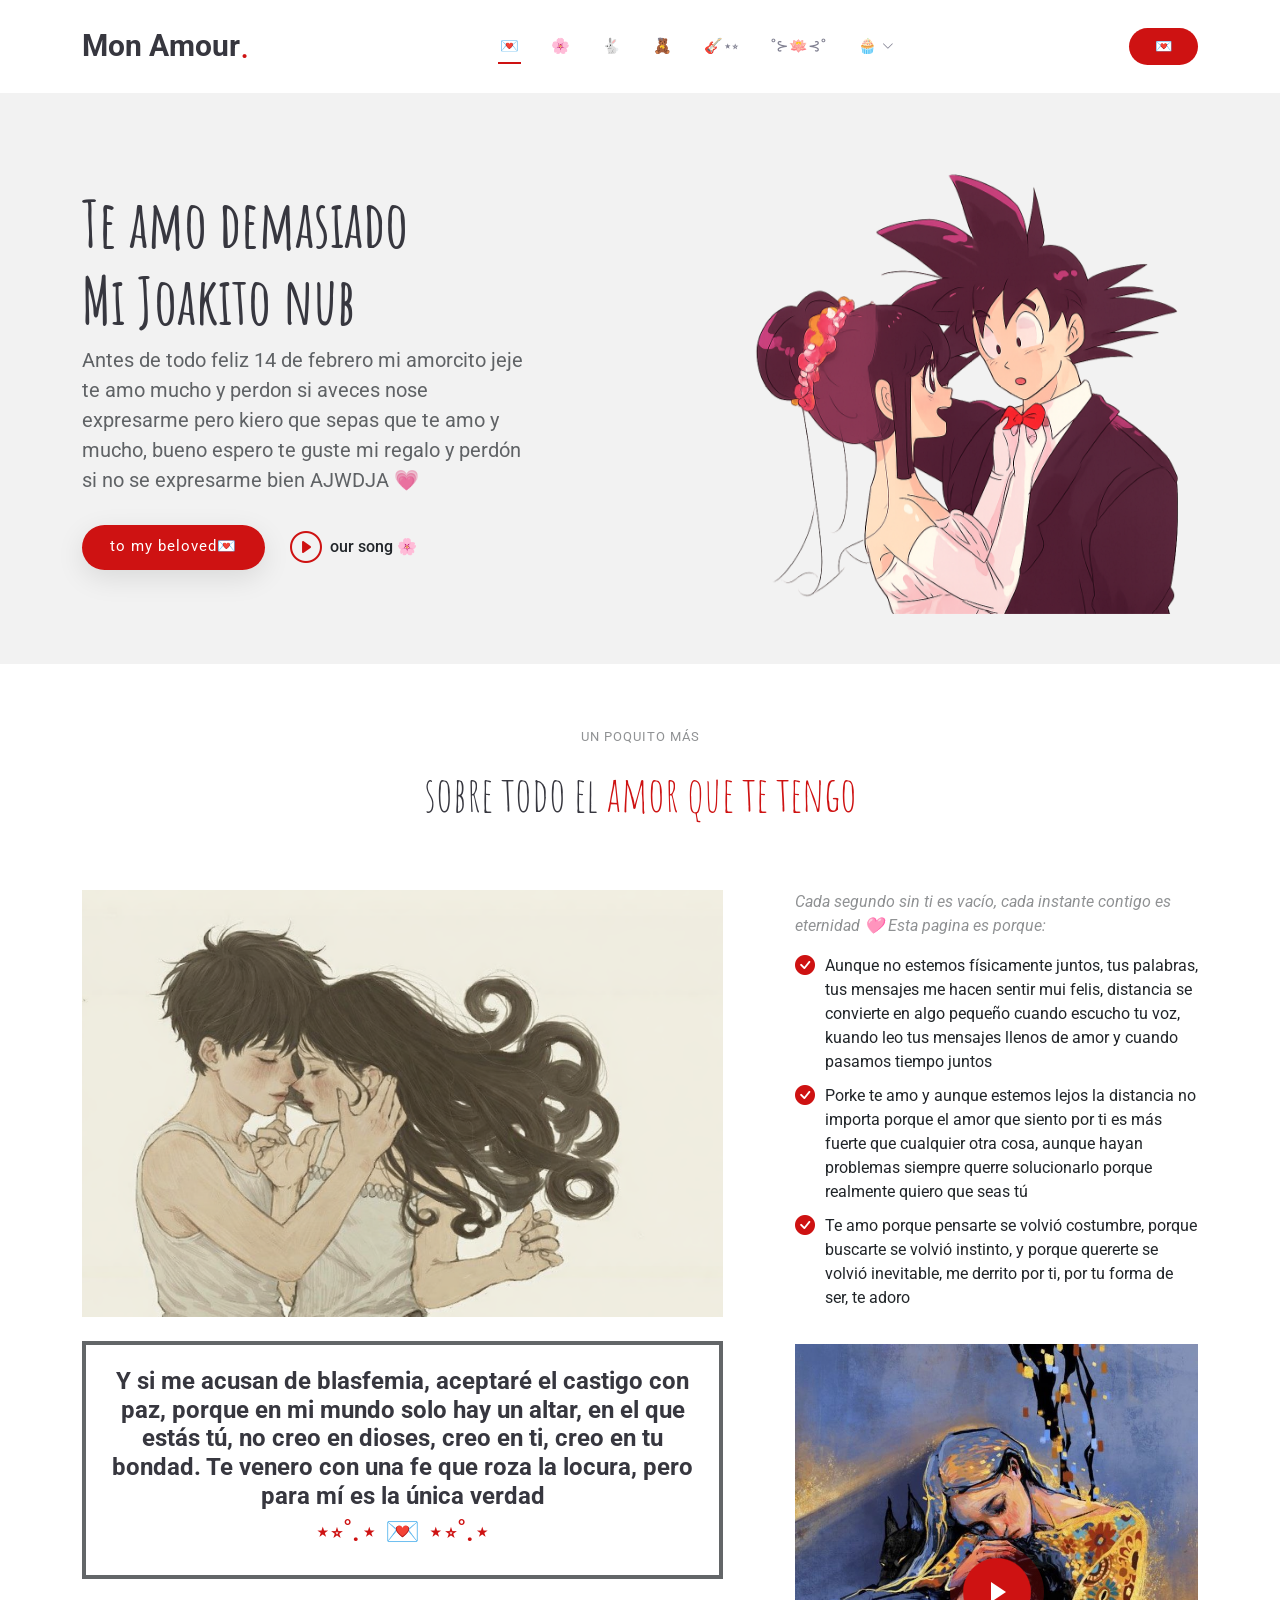
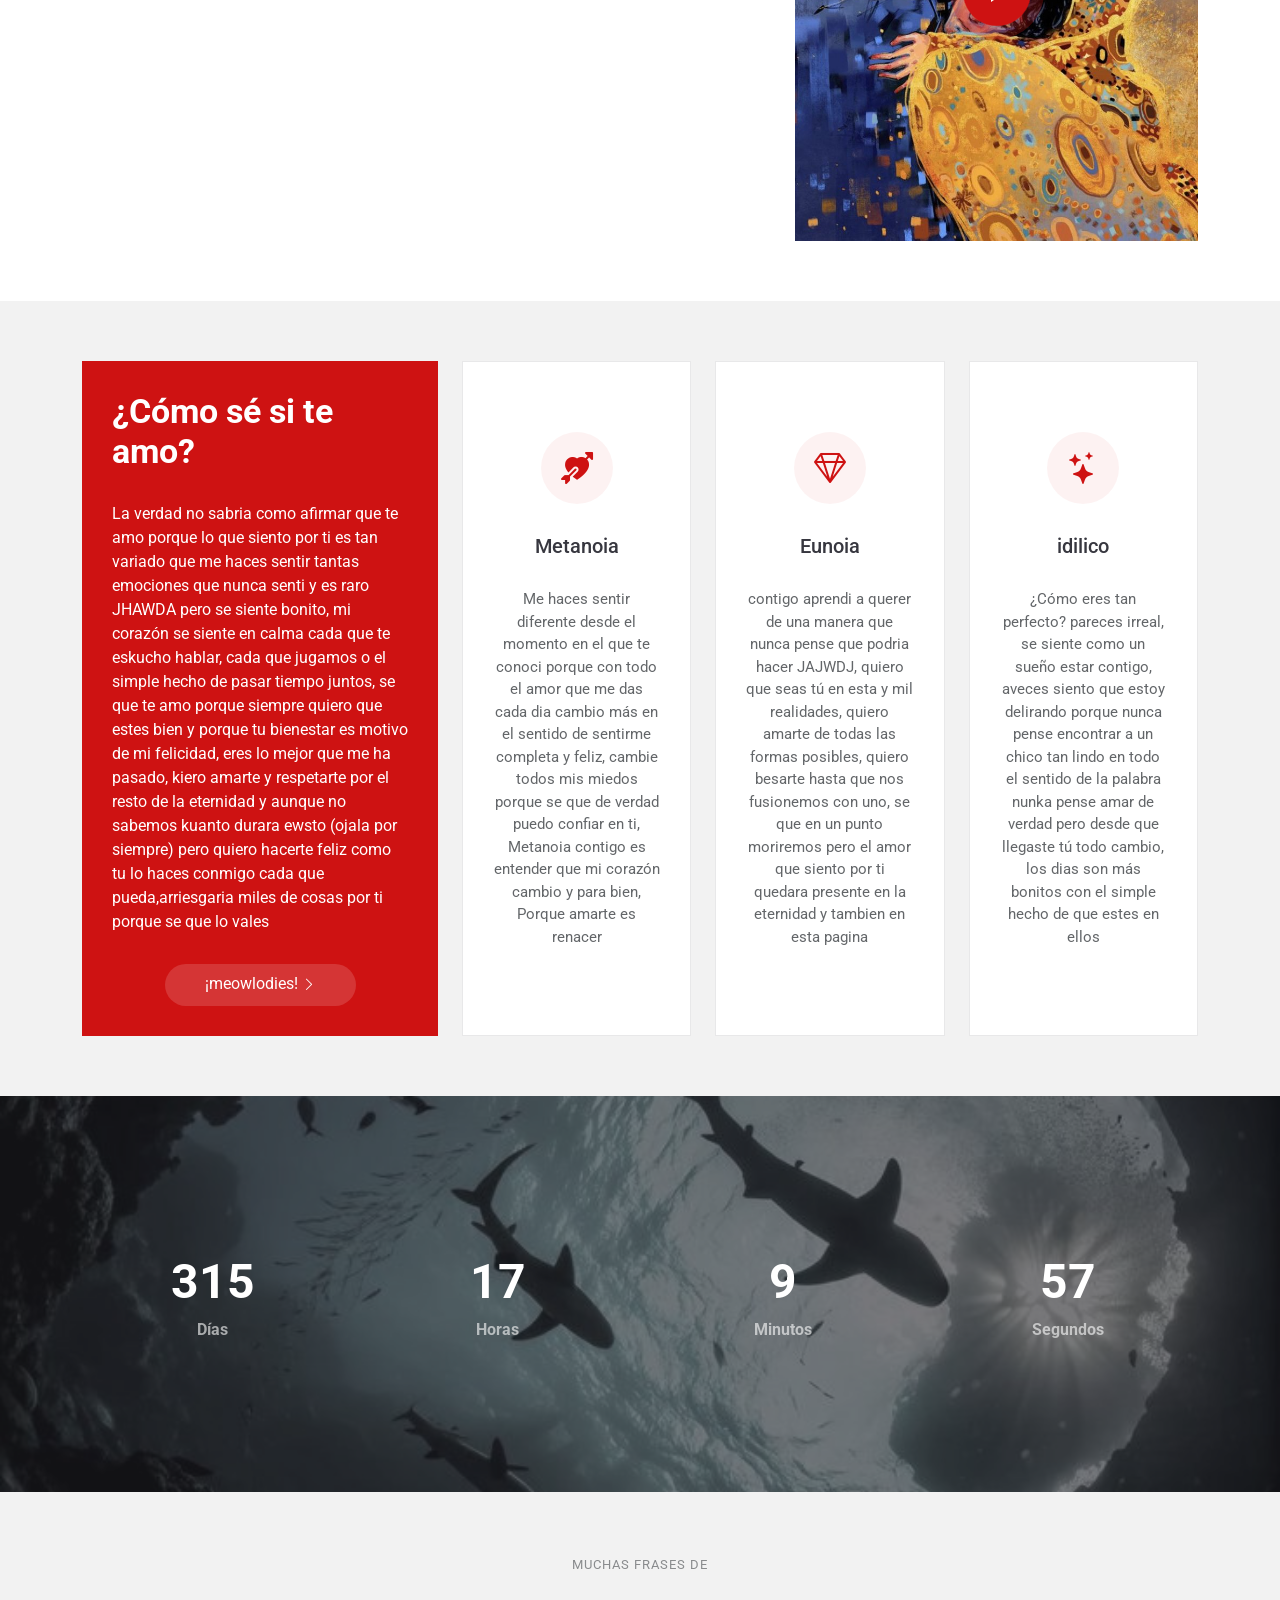
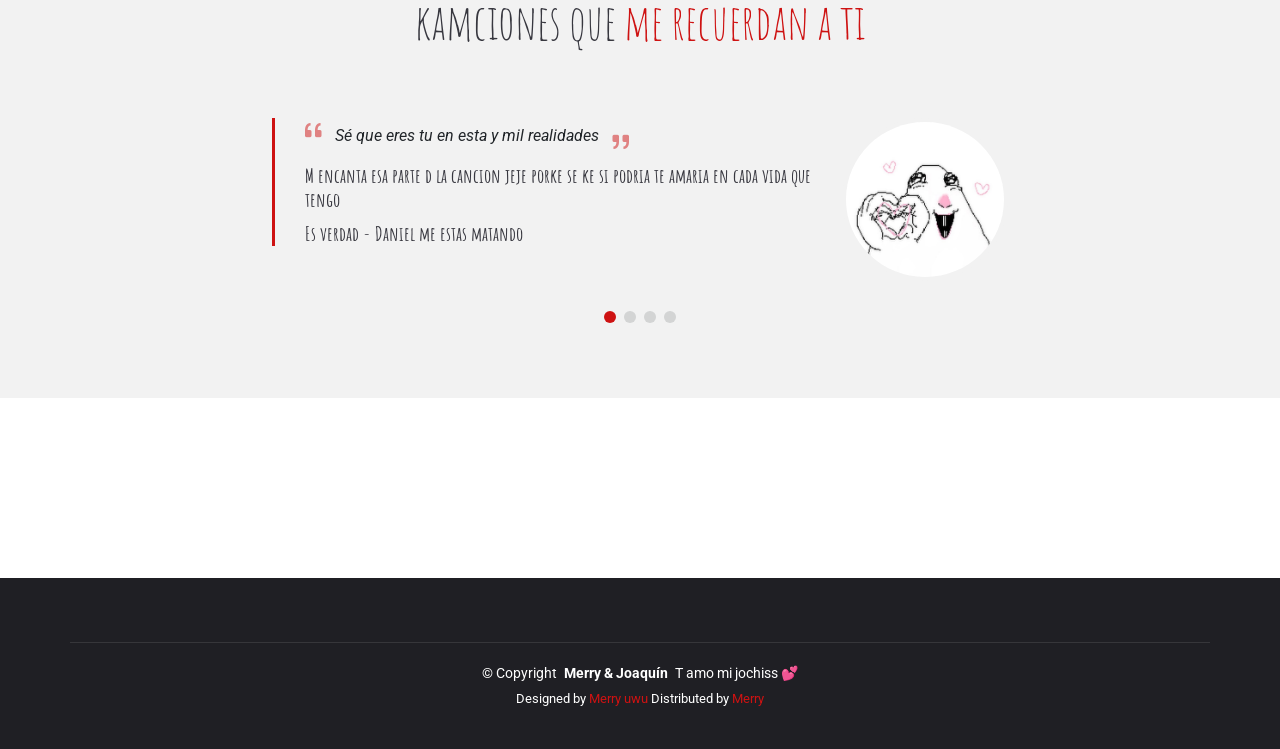
<file: index.html>
<!DOCTYPE html>
<html lang="en">

<head>
  <meta charset="utf-8">
  <meta content="width=device-width, initial-scale=1.0" name="viewport">
  <title> We our love history :3 </title>
  <meta name="description" content="">
  <meta name="keywords" content="">

  <!-- Favicons -->
  <link href="assets/img/favicon.png" rel="icon">
  <link href="assets/img/apple-touch-icon.png" rel="apple-touch-icon">

  <!-- Fonts -->
  <link href="https://fonts.googleapis.com" rel="preconnect">
  <link href="https://fonts.gstatic.com" rel="preconnect" crossorigin>
  <link href="https://fonts.googleapis.com/css2?family=Roboto:ital,wght@0,100;0,300;0,400;0,500;0,700;0,900;1,100;1,300;1,400;1,500;1,700;1,900&family=Inter:wght@100;200;300;400;500;600;700;800;900&family=Amatic+SC:wght@400;700&display=swap" rel="stylesheet">

  <!-- Vendor CSS Files -->
  <link href="assets/vendor/bootstrap/css/bootstrap.min.css" rel="stylesheet">
  <link href="assets/vendor/bootstrap-icons/bootstrap-icons.css" rel="stylesheet">
  <link href="assets/vendor/aos/aos.css" rel="stylesheet">
  <link href="assets/vendor/glightbox/css/glightbox.min.css" rel="stylesheet">
  <link href="assets/vendor/swiper/swiper-bundle.min.css" rel="stylesheet">

  <!-- Main CSS File -->
  <link href="assets/css/main.css" rel="stylesheet">

</head>

<body class="index-page">

  <header id="header" class="header d-flex align-items-center sticky-top">
    <div class="container position-relative d-flex align-items-center justify-content-between">

      <a href="index.html" class="logo d-flex align-items-center me-auto me-xl-0">
        
        <h1 class="sitename">Mon Amour</h1>
        <span>.</span>
      </a>

      <nav id="navmenu" class="navmenu">
        <ul>
          <li><a href="#hero" class="active">💌<br></a></li>
          <li><a href="#about">🌸
          </a></li>
          <li><a href="#menu">🐇</a></li>
          <li><a href="#events">🧸ྀི</a></li>
          <li><a href="#chefs">🎸⋆⭒</a></li>
          <li><a href="#gallery">˚⊱🪷⊰˚</a></li>
          <li class="dropdown"><a href="#"><span>🧁</span> <i class="bi bi-chevron-down toggle-dropdown"></i></a>
            <ul>
              
              <li class="dropdown"><a href="#"><span>Te amo</span> <i class="bi bi-chevron-down toggle-dropdown"></i></a>
                <ul>
                  <li><a href="#">Je t'aime</a></li>
                  <li><a href="#">Ich liebe dich </a></li>
                  <li><a href="#">i luv u</a></li>
                  <li><a href="#">Ti amo</a></li>
                  <li><a href="#">	사랑해</a></li>
                
          
        </ul>
        <i class="mobile-nav-toggle d-xl-none bi bi-list"></i>
      </nav>

      <a class="btn-getstarted" 
   href="https://www.canva.com/design/DAHBDj-_yIk/v9g2vZJjevJDPWXimKAJOQ/view?utm_content=DAHBDj-_yIk&utm_campaign=designshare&utm_medium=link2&utm_source=uniquelinks&utlId=hd960846d90" 
   target="_blank">
   💌
</a>

    </div>
  </header>

  <main class="main">

    <!-- Hero Section -->
    <section id="hero" class="hero section light-background">

      <div class="container">
        <div class="row gy-4 justify-content-center justify-content-lg-between">
          <div class="col-lg-5 order-2 order-lg-1 d-flex flex-column justify-content-center">
            <h1 data-aos="fade-up">Te amo demasiado<br>Mi Joakito nub</h1>
            <p data-aos="fade-up" data-aos-delay="100"> Antes de todo feliz 14 de febrero mi amorcito jeje te amo mucho y perdon si aveces 
              nose expresarme pero kiero que sepas que te amo y mucho, bueno espero te guste mi regalo y perdón si no se expresarme bien AJWDJA 💗</p>
            <div class="d-flex" data-aos="fade-up" data-aos-delay="200">
              <a href="https://www.canva.com/design/DAHBELWsvGw/0u6KFoJ2QHKPb7CMr80EHg/view?utm_content=DAHBELWsvGw&utm_campaign=designshare&utm_medium=link2&utm_source=uniquelinks&utlId=h9de03d7d93" 
              class="btn-get-started">to my beloved💌</a>
              <a href="https://www.youtube.com/watch?v=PzS-tVjSMoI" class="glightbox btn-watch-video d-flex align-items-center">
                <i class="bi bi-play-circle"></i><span>our song 🌸</span></a>
            </div>
          </div>
          <div class="col-lg-5 order-1 order-lg-2 hero-img" data-aos="zoom-out">
            <img src="assets/img/hero-img.png" class="img-fluid animated" alt="">
          </div>
        </div>
      </div>

    </section><!-- /Hero Section -->

    <!-- About Section -->
    <section id="about" class="about section">

      <!-- Section Title -->
      <div class="container section-title" data-aos="fade-up">
        <h2>Un poquito más<br></h2>
        <p><span>sobre todo el</span> <span class="description-title">amor que te tengo</span></p>
      </div><!-- End Section Title -->

      <div class="container">

        <div class="row gy-4">
          <div class="col-lg-7" data-aos="fade-up" data-aos-delay="100">
            <img src="assets/img/about.jpg" class="img-fluid mb-4" alt="">
            <div class="book-a-table">
              <h3>Y si me acusan de blasfemia, aceptaré el castigo con paz, porque en mi mundo solo hay un altar, 
                en el que estás tú, no creo en dioses, creo en ti, creo en tu bondad. Te venero con una fe que roza
                 la locura, pero para mí es la única verdad</h3>               
              <p>⋆⭒˚.⋆ 💌 ⋆⭒˚.⋆</p>
            </div>
          </div>
          <div class="col-lg-5" data-aos="fade-up" data-aos-delay="250">
            <div class="content ps-0 ps-lg-5">
              <p class="fst-italic">
                Cada segundo sin ti es vacío, cada instante contigo es eternidad 🩷 Esta pagina es porque:
              </p>
              <ul>
                <li><i class="bi bi-check-circle-fill"></i> <span>Aunque no estemos físicamente juntos, tus palabras, tus 
                  mensajes me hacen sentir mui felis, distancia se convierte en algo pequeño cuando escucho tu voz,
                   kuando leo tus mensajes llenos de amor y cuando pasamos tiempo juntos </span></li>
                <li><i class="bi bi-check-circle-fill"></i> <span>Porke te amo y aunque estemos lejos la distancia no importa porque el amor que siento
                  por ti es más fuerte que cualquier otra cosa, aunque hayan problemas siempre querre solucionarlo porque realmente quiero que seas tú</span></li>
                <li><i class="bi bi-check-circle-fill"></i> <span> Te amo porque pensarte se volvió costumbre, porque buscarte se volvió instinto,
                   y porque quererte se volvió inevitable, me derrito por ti, por tu forma de ser, te adoro</span></li>
              </ul>


              <div class="position-relative mt-4">
                <img src="assets/img/about-2.jpg" class="img-fluid" alt="">
                <a href="https://www.youtube.com/embed/_YKWaS3HUAc" class="glightbox pulsating-play-btn"></a>
              </div>
            </div>
          </div>
        </div>

      </div>

    </section><!-- /About Section -->

    <!-- Why Us Section -->
    <section id="why-us" class="why-us section light-background">

      <div class="container">

        <div class="row gy-4">

          <div class="col-lg-4" data-aos="fade-up" data-aos-delay="100">
            <div class="why-box">
              <h3>¿Cómo sé si te amo?</h3>
              <p>
                La verdad no sabria como afirmar que te amo porque lo que siento por ti es tan variado que me haces sentir tantas emociones que nunca 
                senti y es raro JHAWDA pero se siente bonito, mi corazón se siente en calma cada que te eskucho hablar, cada que jugamos o el simple hecho
                de pasar tiempo juntos, se que te amo porque siempre quiero que estes bien y porque tu bienestar es motivo de mi felicidad, eres lo mejor que
                me ha pasado, kiero amarte y respetarte por el resto de la eternidad y aunque no sabemos kuanto durara ewsto (ojala por siempre) pero quiero
                hacerte feliz como tu lo haces conmigo cada que pueda,arriesgaria miles de cosas por ti porque se que lo vales
              </p>
              <div class="text-center">
  <a href="https://open.spotify.com/playlist/7JTodyPuOC0SJUJpk6Oinr?si=8c2cbea75aff45b1&pt=927c32060ab1d3a945c72fba9094b8d1" 
     class="more-btn" 
     target="_blank">
     <span>¡meowlodies!</span> 
     <i class="bi bi-chevron-right"></i>
  </a>
</div>
            </div>
          </div><!-- End Why Box -->

          <div class="col-lg-8 d-flex align-items-stretch">
            <div class="row gy-4" data-aos="fade-up" data-aos-delay="200">

              <div class="col-xl-4">
                <div class="icon-box d-flex flex-column justify-content-center align-items-center">
                  <i class="bi bi-arrow-through-heart-fill"></i>
                  <h4>Metanoia</h4>
                  <p> Me haces sentir diferente desde el momento en el que te conoci porque con todo el amor que me das cada dia 
                    cambio más en el sentido de sentirme completa y feliz, cambie todos mis miedos porque se que de verdad puedo
                    confiar en ti, Metanoia contigo es entender que mi corazón cambio y para bien, Porque amarte es renacer
                  </p>
                </div>
              </div><!-- End Icon Box -->

              <div class="col-xl-4" data-aos="fade-up" data-aos-delay="300">
                <div class="icon-box d-flex flex-column justify-content-center align-items-center">
                  <i class="bi bi-gem"></i>
                  <h4>Eunoia</h4>
                  <p>contigo aprendi a querer de una manera que nunca pense que podria hacer JAJWDJ, quiero que seas tú en esta y mil 
                    realidades, quiero amarte de todas las formas posibles, quiero besarte hasta que nos fusionemos con uno,
                    se que en un punto moriremos pero el amor que siento por ti quedara presente en la eternidad y 
                    tambien en esta pagina 
                  </p>
                </div>
              </div><!-- End Icon Box -->

              <div class="col-xl-4" data-aos="fade-up" data-aos-delay="400">
                <div class="icon-box d-flex flex-column justify-content-center align-items-center">
                  <i class="bi bi-stars"></i>
                  <h4>idilico</h4>
                  <p>¿Cómo eres tan perfecto? pareces irreal, se siente como un sueño estar contigo, aveces siento que
                    estoy delirando porque nunca pense encontrar a un chico tan lindo en todo el sentido de la palabra
                    nunka pense amar de verdad pero desde que llegaste tú todo cambio, los dias son más bonitos con el simple
                    hecho de que estes en ellos 
                  </p> 
                </div>
              </div><!-- End Icon Box -->

            </div>
          </div>

        </div>

      </div>

    </section><!-- /Why Us Section -->

   <!-- Stats Section -->
<section id="stats" class="stats section dark-background">

  <img src="assets/img/stats-bg.jpg" alt="" data-aos="fade-in">

  <div class="container position-relative" data-aos="fade-up" data-aos-delay="100">

    <div class="row gy-4">

      <div class="col-lg-3 col-md-6">
        <div class="stats-item text-center w-100 h-100">
          <span id="days">0</span>
          <p>Días</p>
        </div>
      </div><!-- End Stats Item -->

      <div class="col-lg-3 col-md-6">
        <div class="stats-item text-center w-100 h-100">
          <span id="hours">0</span>
          <p>Horas</p>
        </div>
      </div><!-- End Stats Item -->

      <div class="col-lg-3 col-md-6">
        <div class="stats-item text-center w-100 h-100">
          <span id="minutes">0</span>
          <p>Minutos</p>
        </div>
      </div><!-- End Stats Item -->

      <div class="col-lg-3 col-md-6">
        <div class="stats-item text-center w-100 h-100">
          <span id="seconds">0</span>
          <p>Segundos</p>
        </div>
      </div><!-- End Stats Item -->

    </div>
  </div>
</section>

<!-- Script del contador -->
<script>
  function updateCounter() {
    const startDate = new Date("2026-01-23T00:30:00").getTime();
    const now = new Date().getTime();
    const diff = now - startDate;

    if (diff < 0) {
      document.getElementById("days").innerText = 0;
      document.getElementById("hours").innerText = 0;
      document.getElementById("minutes").innerText = 0;
      document.getElementById("seconds").innerText = 0;
      return;
    }

    const days = Math.floor(diff / (1000 * 60 * 60 * 24));
    const hours = Math.floor((diff % (1000 * 60 * 60 * 24)) / (1000 * 60 * 60));
    const minutes = Math.floor((diff % (1000 * 60 * 60)) / (1000 * 60));
    const seconds = Math.floor((diff % (1000 * 60)) / 1000);

    document.getElementById("days").innerText = days;
    document.getElementById("hours").innerText = hours;
    document.getElementById("minutes").innerText = minutes;
    document.getElementById("seconds").innerText = seconds;
  }

  setInterval(updateCounter, 1000);
  updateCounter();
</script>

        </div>

      </div>

    </section><!-- /Menu Section -->

    <!-- Testimonials Section -->
    <section id="testimonials" class="testimonials section light-background">

      <!-- Section Title -->
      <div class="container section-title" data-aos="fade-up">
        <h2>muchas frases de</h2>
        <p>kamciones que<span class="description-title"> me recuerdan a ti</span></p>
      </div><!-- End Section Title -->

      <div class="container" data-aos="fade-up" data-aos-delay="100">

        <div class="swiper init-swiper">
          <script type="application/json" class="swiper-config">
            {
              "loop": true,
              "speed": 600,
              "autoplay": {
                "delay": 5000
              },
              "slidesPerView": "auto",
              "pagination": {
                "el": ".swiper-pagination",
                "type": "bullets",
                "clickable": true
              }
            }
          </script>
          <div class="swiper-wrapper">

            <div class="swiper-slide">
              <div class="testimonial-item">
                <div class="row gy-4 justify-content-center">
                  <div class="col-lg-6">
                    <div class="testimonial-content">
                      <p>
                        <i class="bi bi-quote quote-icon-left"></i>
                        <span> 
                          Sé que eres tu en esta y mil realidades
                      </span>
                        <i class="bi bi-quote quote-icon-right"></i>
                      </p>
                      <h3>M encanta esa parte d la cancion jeje porke se ke si podria te amaria en cada vida que tengo</h3>
                      
                      <h3>Es verdad - Daniel me estas matando</h3>
                      
                      <div class="stars">
                        
                      </div>
                    </div>
                  </div>
                  <div class="col-lg-2 text-center">
                    <img src="assets/img/testimonials/testimonials-1.jpg" class="img-fluid testimonial-img" alt="">
                  </div>
                </div>
              </div>
            </div><!-- End testimonial item -->

            <div class="swiper-slide">
              <div class="testimonial-item">
                <div class="row gy-4 justify-content-center">
                  <div class="col-lg-6">
                    <div class="testimonial-content">
                      <p>
                        <i class="bi bi-quote quote-icon-left"></i>
                        <span>Prometo darte todo y regalarte sin reparo, mi corazón</span>
                        <i class="bi bi-quote quote-icon-right"></i>
                      </p>
                      <h3>te regalo i te muestro todo el amor que te tengo de la foma más pura i bonita jeje</h3>
                      <h3>Quiero ver - Cafe tacvba</h3>
                      <div class="stars">
                        
                      </div>
                    </div>
                  </div>
                  <div class="col-lg-2 text-center">
                    <img src="assets/img/testimonials/testimonials-2.jpg" class="img-fluid testimonial-img" alt="">
                  </div>
                </div>
              </div>
            </div><!-- End testimonial item -->

            <div class="swiper-slide">
              <div class="testimonial-item">
                <div class="row gy-4 justify-content-center">
                  <div class="col-lg-6">
                    <div class="testimonial-content">
                      <p>
                        <i class="bi bi-quote quote-icon-left"></i>
                        <span>Y la distancia no importó y en mi alma siempre supe que eras tú</span>
                        <i class="bi bi-quote quote-icon-right"></i>
                      </p>
                      <h3>Cuando me empezaste a gustar supe que o kontigo m kaso o me dejas en terapia hasta el fin d mis dias JAJAJ</h3>

                      <h3>Birdie - León Laguerri</h3>
                   
                      <div class="stars">
                        
                      </div>
                    </div>
                  </div>
                  <div class="col-lg-2 text-center">
                    <img src="assets/img/testimonials/testimonials-3.jpg" class="img-fluid testimonial-img" alt="">
                  </div>
                </div>
              </div>
            </div><!-- End testimonial item -->

            <div class="swiper-slide">
              <div class="testimonial-item">
                <div class="row gy-4 justify-content-center">
                  <div class="col-lg-6">
                    <div class="testimonial-content">
                      <p>
                        <i class="bi bi-quote quote-icon-left"></i>
                        <span>Mi razón de vivir es tan solo el quererte y te he de adorar por siempre </span>
                        <i class="bi bi-quote quote-icon-right"></i>
                      </p>
                      <h3>Creo que seria realmente infeliz si vivo sin ti, sin tus ojitos tan vonitos i sin tu amor tan uniko</h3>
                      
                      <h3>Besos de fuego - Trio los jaibos</h3> 


                      <div class="stars">
                        
                      </div>
                    </div>
                  </div>
                  <div class="col-lg-2 text-center">
                    <img src="assets/img/testimonials/testimonials-4.jpg" class="img-fluid testimonial-img" alt="">
                  </div>
                </div>
              </div>
            </div><!-- End  item -->

          </div>
          <div class="swiper-pagination"></div>
        </div>

      </div>

    </section><!-- Section -->

    

          </div>
          <div class="swiper-pagination"></div>
        </div>

      </div>

    </section><!-- /Events Section -->

    <!--  Section -->
    <section id="chefs" class="chefs section">

      <!-- Section Title -->
      <div class="container section-title" data-aos="fade-up">
        
        </div>

      </div>

    </section><!-- /Book A Table Section -->


      </div>

    </section><!-- /Contact Section -->

  </main>

  <footer id="footer" class="footer dark-background">

    


    <div class="container copyright text-center mt-4">
      <p>© <span>Copyright</span> <strong class="px-1 sitename">Merry & Joaquín</strong> <span>T amo mi jochiss 💕</span></p>
      <div class="credits">
        <!-- All the links in the footer should remain intact. -->
        <!-- You can delete the links only if you've purchased the pro version. -->
        <!-- Licensing information: https://bootstrapmade.com/license/ -->
        <!-- Purchase the pro version with working PHP/AJAX contact form: [buy-url] -->
        Designed by <a href="https://youtu.be/hB7CDrVnNCs?si=1dkRXnDl8NmEVgXc">Merry uwu</a> Distributed by <a href="https://youtu.be/hB7CDrVnNCs?si=1dkRXnDl8NmEVgXc">Merry</a>
      </div>
    </div>

  </footer>

  <!-- Scroll Top -->
  <a href="#" id="scroll-top" class="scroll-top d-flex align-items-center justify-content-center"><i class="bi bi-arrow-up-short"></i></a>

  <!-- Preloader -->
  <div id="preloader"></div>

  <!-- Vendor JS Files -->
  <script src="assets/vendor/bootstrap/js/bootstrap.bundle.min.js"></script>
  <script src="assets/vendor/php-email-form/validate.js"></script>
  <script src="assets/vendor/aos/aos.js"></script>
  <script src="assets/vendor/glightbox/js/glightbox.min.js"></script>
  <script src="assets/vendor/purecounter/purecounter_vanilla.js"></script>
  <script src="assets/vendor/swiper/swiper-bundle.min.js"></script>

  <!-- Main JS File -->
  <script src="assets/js/main.js"></script>

</body>

</html>
</file>
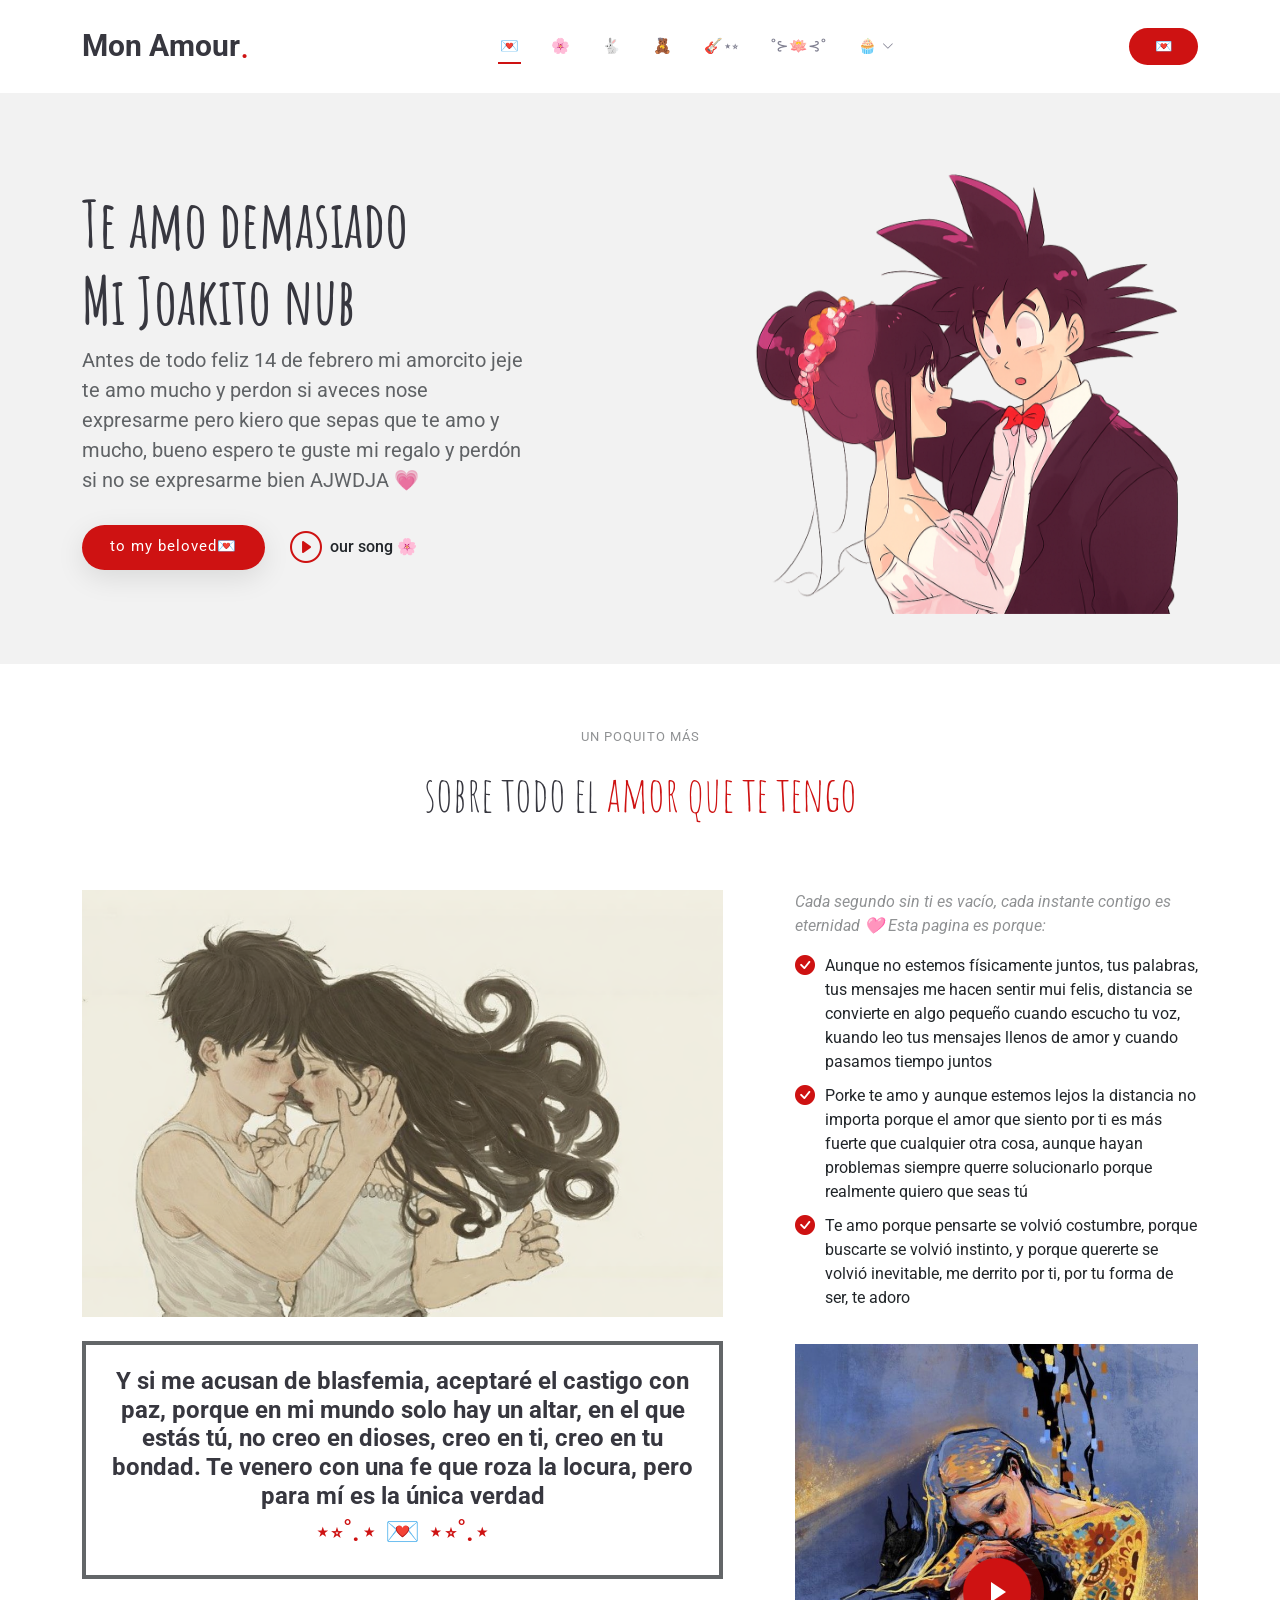
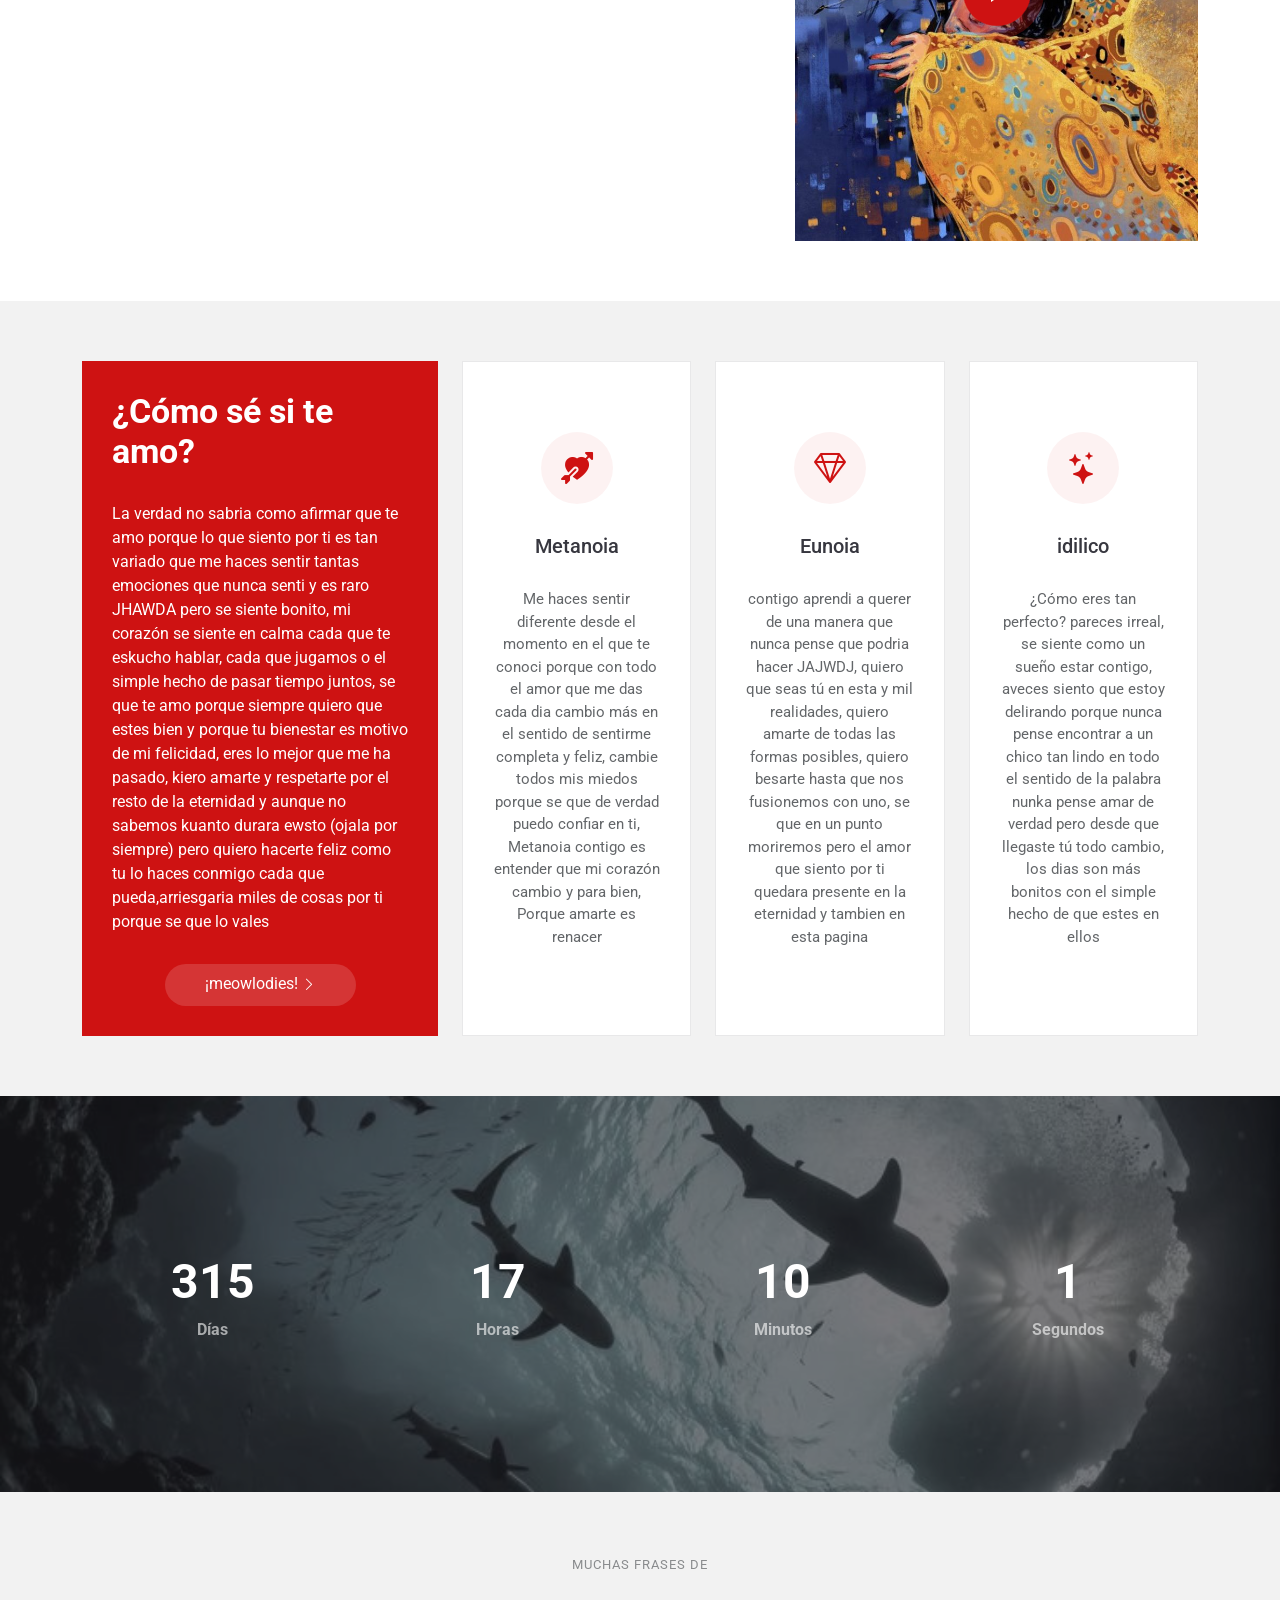
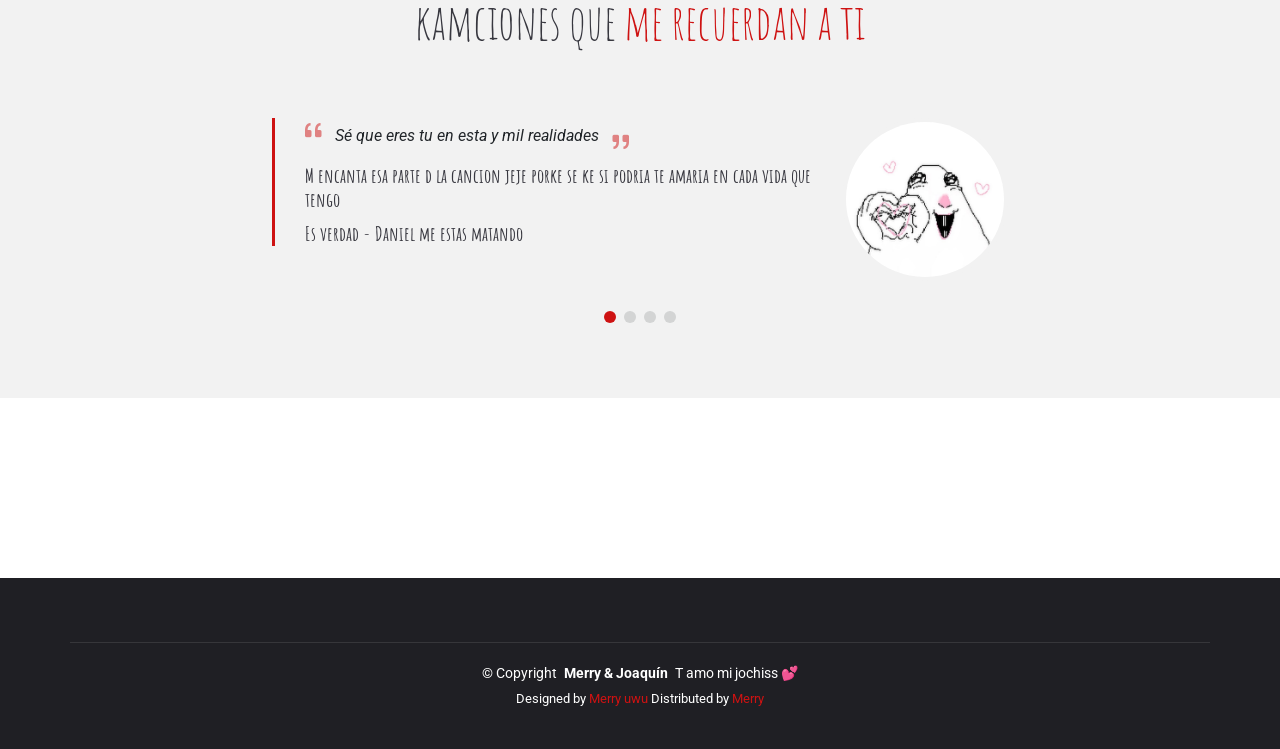
<file: index.html.html>
<!DOCTYPE html>
<html lang="en">

<head>
  <meta charset="utf-8">
  <meta content="width=device-width, initial-scale=1.0" name="viewport">
  <title> We our love history :3 </title>
  <meta name="description" content="">
  <meta name="keywords" content="">

  <!-- Favicons -->
  <link href="assets/img/favicon.png" rel="icon">
  <link href="assets/img/apple-touch-icon.png" rel="apple-touch-icon">

  <!-- Fonts -->
  <link href="https://fonts.googleapis.com" rel="preconnect">
  <link href="https://fonts.gstatic.com" rel="preconnect" crossorigin>
  <link href="https://fonts.googleapis.com/css2?family=Roboto:ital,wght@0,100;0,300;0,400;0,500;0,700;0,900;1,100;1,300;1,400;1,500;1,700;1,900&family=Inter:wght@100;200;300;400;500;600;700;800;900&family=Amatic+SC:wght@400;700&display=swap" rel="stylesheet">

  <!-- Vendor CSS Files -->
  <link href="assets/vendor/bootstrap/css/bootstrap.min.css" rel="stylesheet">
  <link href="assets/vendor/bootstrap-icons/bootstrap-icons.css" rel="stylesheet">
  <link href="assets/vendor/aos/aos.css" rel="stylesheet">
  <link href="assets/vendor/glightbox/css/glightbox.min.css" rel="stylesheet">
  <link href="assets/vendor/swiper/swiper-bundle.min.css" rel="stylesheet">

  <!-- Main CSS File -->
  <link href="assets/css/main.css" rel="stylesheet">

</head>

<body class="index-page">

  <header id="header" class="header d-flex align-items-center sticky-top">
    <div class="container position-relative d-flex align-items-center justify-content-between">

      <a href="index.html" class="logo d-flex align-items-center me-auto me-xl-0">
        
        <h1 class="sitename">Mon Amour</h1>
        <span>.</span>
      </a>

      <nav id="navmenu" class="navmenu">
        <ul>
          <li><a href="#hero" class="active">💌<br></a></li>
          <li><a href="#about">🌸
          </a></li>
          <li><a href="#menu">🐇</a></li>
          <li><a href="#events">🧸ྀི</a></li>
          <li><a href="#chefs">🎸⋆⭒</a></li>
          <li><a href="#gallery">˚⊱🪷⊰˚</a></li>
          <li class="dropdown"><a href="#"><span>🧁</span> <i class="bi bi-chevron-down toggle-dropdown"></i></a>
            <ul>
              
              <li class="dropdown"><a href="#"><span>Te amo</span> <i class="bi bi-chevron-down toggle-dropdown"></i></a>
                <ul>
                  <li><a href="#">Je t'aime</a></li>
                  <li><a href="#">Ich liebe dich </a></li>
                  <li><a href="#">i luv u</a></li>
                  <li><a href="#">Ti amo</a></li>
                  <li><a href="#">	사랑해</a></li>
                
          
        </ul>
        <i class="mobile-nav-toggle d-xl-none bi bi-list"></i>
      </nav>

      <a class="btn-getstarted" 
   href="https://www.canva.com/design/DAHBDj-_yIk/v9g2vZJjevJDPWXimKAJOQ/view?utm_content=DAHBDj-_yIk&utm_campaign=designshare&utm_medium=link2&utm_source=uniquelinks&utlId=hd960846d90" 
   target="_blank">
   💌
</a>

    </div>
  </header>

  <main class="main">

    <!-- Hero Section -->
    <section id="hero" class="hero section light-background">

      <div class="container">
        <div class="row gy-4 justify-content-center justify-content-lg-between">
          <div class="col-lg-5 order-2 order-lg-1 d-flex flex-column justify-content-center">
            <h1 data-aos="fade-up">Te amo demasiado<br>Mi Joakito nub</h1>
            <p data-aos="fade-up" data-aos-delay="100"> Antes de todo feliz 14 de febrero mi amorcito jeje te amo mucho y perdon si aveces 
              nose expresarme pero kiero que sepas que te amo y mucho, bueno espero te guste mi regalo y perdón si no se expresarme bien AJWDJA 💗</p>
            <div class="d-flex" data-aos="fade-up" data-aos-delay="200">
              <a href="https://www.canva.com/design/DAHBELWsvGw/0u6KFoJ2QHKPb7CMr80EHg/view?utm_content=DAHBELWsvGw&utm_campaign=designshare&utm_medium=link2&utm_source=uniquelinks&utlId=h9de03d7d93" 
              class="btn-get-started">to my beloved💌</a>
              <a href="https://www.youtube.com/watch?v=PzS-tVjSMoI" class="glightbox btn-watch-video d-flex align-items-center">
                <i class="bi bi-play-circle"></i><span>our song 🌸</span></a>
            </div>
          </div>
          <div class="col-lg-5 order-1 order-lg-2 hero-img" data-aos="zoom-out">
            <img src="assets/img/hero-img.png" class="img-fluid animated" alt="">
          </div>
        </div>
      </div>

    </section><!-- /Hero Section -->

    <!-- About Section -->
    <section id="about" class="about section">

      <!-- Section Title -->
      <div class="container section-title" data-aos="fade-up">
        <h2>Un poquito más<br></h2>
        <p><span>sobre todo el</span> <span class="description-title">amor que te tengo</span></p>
      </div><!-- End Section Title -->

      <div class="container">

        <div class="row gy-4">
          <div class="col-lg-7" data-aos="fade-up" data-aos-delay="100">
            <img src="assets/img/about.jpg" class="img-fluid mb-4" alt="">
            <div class="book-a-table">
              <h3>Y si me acusan de blasfemia, aceptaré el castigo con paz, porque en mi mundo solo hay un altar, 
                en el que estás tú, no creo en dioses, creo en ti, creo en tu bondad. Te venero con una fe que roza
                 la locura, pero para mí es la única verdad</h3>               
              <p>⋆⭒˚.⋆ 💌 ⋆⭒˚.⋆</p>
            </div>
          </div>
          <div class="col-lg-5" data-aos="fade-up" data-aos-delay="250">
            <div class="content ps-0 ps-lg-5">
              <p class="fst-italic">
                Cada segundo sin ti es vacío, cada instante contigo es eternidad 🩷 Esta pagina es porque:
              </p>
              <ul>
                <li><i class="bi bi-check-circle-fill"></i> <span>Aunque no estemos físicamente juntos, tus palabras, tus 
                  mensajes me hacen sentir mui felis, distancia se convierte en algo pequeño cuando escucho tu voz,
                   kuando leo tus mensajes llenos de amor y cuando pasamos tiempo juntos </span></li>
                <li><i class="bi bi-check-circle-fill"></i> <span>Porke te amo y aunque estemos lejos la distancia no importa porque el amor que siento
                  por ti es más fuerte que cualquier otra cosa, aunque hayan problemas siempre querre solucionarlo porque realmente quiero que seas tú</span></li>
                <li><i class="bi bi-check-circle-fill"></i> <span> Te amo porque pensarte se volvió costumbre, porque buscarte se volvió instinto,
                   y porque quererte se volvió inevitable, me derrito por ti, por tu forma de ser, te adoro</span></li>
              </ul>


              <div class="position-relative mt-4">
                <img src="assets/img/about-2.jpg" class="img-fluid" alt="">
                <a href="https://www.youtube.com/embed/_YKWaS3HUAc" class="glightbox pulsating-play-btn"></a>
              </div>
            </div>
          </div>
        </div>

      </div>

    </section><!-- /About Section -->

    <!-- Why Us Section -->
    <section id="why-us" class="why-us section light-background">

      <div class="container">

        <div class="row gy-4">

          <div class="col-lg-4" data-aos="fade-up" data-aos-delay="100">
            <div class="why-box">
              <h3>¿Cómo sé si te amo?</h3>
              <p>
                La verdad no sabria como afirmar que te amo porque lo que siento por ti es tan variado que me haces sentir tantas emociones que nunca 
                senti y es raro JHAWDA pero se siente bonito, mi corazón se siente en calma cada que te eskucho hablar, cada que jugamos o el simple hecho
                de pasar tiempo juntos, se que te amo porque siempre quiero que estes bien y porque tu bienestar es motivo de mi felicidad, eres lo mejor que
                me ha pasado, kiero amarte y respetarte por el resto de la eternidad y aunque no sabemos kuanto durara ewsto (ojala por siempre) pero quiero
                hacerte feliz como tu lo haces conmigo cada que pueda,arriesgaria miles de cosas por ti porque se que lo vales
              </p>
              <div class="text-center">
  <a href="https://open.spotify.com/playlist/7JTodyPuOC0SJUJpk6Oinr?si=8c2cbea75aff45b1&pt=927c32060ab1d3a945c72fba9094b8d1" 
     class="more-btn" 
     target="_blank">
     <span>¡meowlodies!</span> 
     <i class="bi bi-chevron-right"></i>
  </a>
</div>
            </div>
          </div><!-- End Why Box -->

          <div class="col-lg-8 d-flex align-items-stretch">
            <div class="row gy-4" data-aos="fade-up" data-aos-delay="200">

              <div class="col-xl-4">
                <div class="icon-box d-flex flex-column justify-content-center align-items-center">
                  <i class="bi bi-arrow-through-heart-fill"></i>
                  <h4>Metanoia</h4>
                  <p> Me haces sentir diferente desde el momento en el que te conoci porque con todo el amor que me das cada dia 
                    cambio más en el sentido de sentirme completa y feliz, cambie todos mis miedos porque se que de verdad puedo
                    confiar en ti, Metanoia contigo es entender que mi corazón cambio y para bien, Porque amarte es renacer
                  </p>
                </div>
              </div><!-- End Icon Box -->

              <div class="col-xl-4" data-aos="fade-up" data-aos-delay="300">
                <div class="icon-box d-flex flex-column justify-content-center align-items-center">
                  <i class="bi bi-gem"></i>
                  <h4>Eunoia</h4>
                  <p>contigo aprendi a querer de una manera que nunca pense que podria hacer JAJWDJ, quiero que seas tú en esta y mil 
                    realidades, quiero amarte de todas las formas posibles, quiero besarte hasta que nos fusionemos con uno,
                    se que en un punto moriremos pero el amor que siento por ti quedara presente en la eternidad y 
                    tambien en esta pagina 
                  </p>
                </div>
              </div><!-- End Icon Box -->

              <div class="col-xl-4" data-aos="fade-up" data-aos-delay="400">
                <div class="icon-box d-flex flex-column justify-content-center align-items-center">
                  <i class="bi bi-stars"></i>
                  <h4>idilico</h4>
                  <p>¿Cómo eres tan perfecto? pareces irreal, se siente como un sueño estar contigo, aveces siento que
                    estoy delirando porque nunca pense encontrar a un chico tan lindo en todo el sentido de la palabra
                    nunka pense amar de verdad pero desde que llegaste tú todo cambio, los dias son más bonitos con el simple
                    hecho de que estes en ellos 
                  </p> 
                </div>
              </div><!-- End Icon Box -->

            </div>
          </div>

        </div>

      </div>

    </section><!-- /Why Us Section -->

   <!-- Stats Section -->
<section id="stats" class="stats section dark-background">

  <img src="assets/img/stats-bg.jpg" alt="" data-aos="fade-in">

  <div class="container position-relative" data-aos="fade-up" data-aos-delay="100">

    <div class="row gy-4">

      <div class="col-lg-3 col-md-6">
        <div class="stats-item text-center w-100 h-100">
          <span id="days">0</span>
          <p>Días</p>
        </div>
      </div><!-- End Stats Item -->

      <div class="col-lg-3 col-md-6">
        <div class="stats-item text-center w-100 h-100">
          <span id="hours">0</span>
          <p>Horas</p>
        </div>
      </div><!-- End Stats Item -->

      <div class="col-lg-3 col-md-6">
        <div class="stats-item text-center w-100 h-100">
          <span id="minutes">0</span>
          <p>Minutos</p>
        </div>
      </div><!-- End Stats Item -->

      <div class="col-lg-3 col-md-6">
        <div class="stats-item text-center w-100 h-100">
          <span id="seconds">0</span>
          <p>Segundos</p>
        </div>
      </div><!-- End Stats Item -->

    </div>
  </div>
</section>

<!-- Script del contador -->
<script>
  function updateCounter() {
    const startDate = new Date("2026-01-23T00:30:00").getTime();
    const now = new Date().getTime();
    const diff = now - startDate;

    if (diff < 0) {
      document.getElementById("days").innerText = 0;
      document.getElementById("hours").innerText = 0;
      document.getElementById("minutes").innerText = 0;
      document.getElementById("seconds").innerText = 0;
      return;
    }

    const days = Math.floor(diff / (1000 * 60 * 60 * 24));
    const hours = Math.floor((diff % (1000 * 60 * 60 * 24)) / (1000 * 60 * 60));
    const minutes = Math.floor((diff % (1000 * 60 * 60)) / (1000 * 60));
    const seconds = Math.floor((diff % (1000 * 60)) / 1000);

    document.getElementById("days").innerText = days;
    document.getElementById("hours").innerText = hours;
    document.getElementById("minutes").innerText = minutes;
    document.getElementById("seconds").innerText = seconds;
  }

  setInterval(updateCounter, 1000);
  updateCounter();
</script>

        </div>

      </div>

    </section><!-- /Menu Section -->

    <!-- Testimonials Section -->
    <section id="testimonials" class="testimonials section light-background">

      <!-- Section Title -->
      <div class="container section-title" data-aos="fade-up">
        <h2>muchas frases de</h2>
        <p>kamciones que<span class="description-title"> me recuerdan a ti</span></p>
      </div><!-- End Section Title -->

      <div class="container" data-aos="fade-up" data-aos-delay="100">

        <div class="swiper init-swiper">
          <script type="application/json" class="swiper-config">
            {
              "loop": true,
              "speed": 600,
              "autoplay": {
                "delay": 5000
              },
              "slidesPerView": "auto",
              "pagination": {
                "el": ".swiper-pagination",
                "type": "bullets",
                "clickable": true
              }
            }
          </script>
          <div class="swiper-wrapper">

            <div class="swiper-slide">
              <div class="testimonial-item">
                <div class="row gy-4 justify-content-center">
                  <div class="col-lg-6">
                    <div class="testimonial-content">
                      <p>
                        <i class="bi bi-quote quote-icon-left"></i>
                        <span> 
                          Sé que eres tu en esta y mil realidades
                      </span>
                        <i class="bi bi-quote quote-icon-right"></i>
                      </p>
                      <h3>M encanta esa parte d la cancion jeje porke se ke si podria te amaria en cada vida que tengo</h3>
                      
                      <h3>Es verdad - Daniel me estas matando</h3>
                      
                      <div class="stars">
                        
                      </div>
                    </div>
                  </div>
                  <div class="col-lg-2 text-center">
                    <img src="assets/img/testimonials/testimonials-1.jpg" class="img-fluid testimonial-img" alt="">
                  </div>
                </div>
              </div>
            </div><!-- End testimonial item -->

            <div class="swiper-slide">
              <div class="testimonial-item">
                <div class="row gy-4 justify-content-center">
                  <div class="col-lg-6">
                    <div class="testimonial-content">
                      <p>
                        <i class="bi bi-quote quote-icon-left"></i>
                        <span>Prometo darte todo y regalarte sin reparo, mi corazón</span>
                        <i class="bi bi-quote quote-icon-right"></i>
                      </p>
                      <h3>te regalo i te muestro todo el amor que te tengo de la foma más pura i bonita jeje</h3>
                      <h3>Quiero ver - Cafe tacvba</h3>
                      <div class="stars">
                        
                      </div>
                    </div>
                  </div>
                  <div class="col-lg-2 text-center">
                    <img src="assets/img/testimonials/testimonials-2.jpg" class="img-fluid testimonial-img" alt="">
                  </div>
                </div>
              </div>
            </div><!-- End testimonial item -->

            <div class="swiper-slide">
              <div class="testimonial-item">
                <div class="row gy-4 justify-content-center">
                  <div class="col-lg-6">
                    <div class="testimonial-content">
                      <p>
                        <i class="bi bi-quote quote-icon-left"></i>
                        <span>Y la distancia no importó y en mi alma siempre supe que eras tú</span>
                        <i class="bi bi-quote quote-icon-right"></i>
                      </p>
                      <h3>Cuando me empezaste a gustar supe que o kontigo m kaso o me dejas en terapia hasta el fin d mis dias JAJAJ</h3>

                      <h3>Birdie - León Laguerri</h3>
                   
                      <div class="stars">
                        
                      </div>
                    </div>
                  </div>
                  <div class="col-lg-2 text-center">
                    <img src="assets/img/testimonials/testimonials-3.jpg" class="img-fluid testimonial-img" alt="">
                  </div>
                </div>
              </div>
            </div><!-- End testimonial item -->

            <div class="swiper-slide">
              <div class="testimonial-item">
                <div class="row gy-4 justify-content-center">
                  <div class="col-lg-6">
                    <div class="testimonial-content">
                      <p>
                        <i class="bi bi-quote quote-icon-left"></i>
                        <span>Mi razón de vivir es tan solo el quererte y te he de adorar por siempre </span>
                        <i class="bi bi-quote quote-icon-right"></i>
                      </p>
                      <h3>Creo que seria realmente infeliz si vivo sin ti, sin tus ojitos tan vonitos i sin tu amor tan uniko</h3>
                      
                      <h3>Besos de fuego - Trio los jaibos</h3> 


                      <div class="stars">
                        
                      </div>
                    </div>
                  </div>
                  <div class="col-lg-2 text-center">
                    <img src="assets/img/testimonials/testimonials-4.jpg" class="img-fluid testimonial-img" alt="">
                  </div>
                </div>
              </div>
            </div><!-- End  item -->

          </div>
          <div class="swiper-pagination"></div>
        </div>

      </div>

    </section><!-- Section -->

    

          </div>
          <div class="swiper-pagination"></div>
        </div>

      </div>

    </section><!-- /Events Section -->

    <!--  Section -->
    <section id="chefs" class="chefs section">

      <!-- Section Title -->
      <div class="container section-title" data-aos="fade-up">
        
        </div>

      </div>

    </section><!-- /Book A Table Section -->


      </div>

    </section><!-- /Contact Section -->

  </main>

  <footer id="footer" class="footer dark-background">

    


    <div class="container copyright text-center mt-4">
      <p>© <span>Copyright</span> <strong class="px-1 sitename">Merry & Joaquín</strong> <span>T amo mi jochiss 💕</span></p>
      <div class="credits">
        <!-- All the links in the footer should remain intact. -->
        <!-- You can delete the links only if you've purchased the pro version. -->
        <!-- Licensing information: https://bootstrapmade.com/license/ -->
        <!-- Purchase the pro version with working PHP/AJAX contact form: [buy-url] -->
        Designed by <a href="https://youtu.be/hB7CDrVnNCs?si=1dkRXnDl8NmEVgXc">Merry uwu</a> Distributed by <a href="https://youtu.be/hB7CDrVnNCs?si=1dkRXnDl8NmEVgXc">Merry</a>
      </div>
    </div>

  </footer>

  <!-- Scroll Top -->
  <a href="#" id="scroll-top" class="scroll-top d-flex align-items-center justify-content-center"><i class="bi bi-arrow-up-short"></i></a>

  <!-- Preloader -->
  <div id="preloader"></div>

  <!-- Vendor JS Files -->
  <script src="assets/vendor/bootstrap/js/bootstrap.bundle.min.js"></script>
  <script src="assets/vendor/php-email-form/validate.js"></script>
  <script src="assets/vendor/aos/aos.js"></script>
  <script src="assets/vendor/glightbox/js/glightbox.min.js"></script>
  <script src="assets/vendor/purecounter/purecounter_vanilla.js"></script>
  <script src="assets/vendor/swiper/swiper-bundle.min.js"></script>

  <!-- Main JS File -->
  <script src="assets/js/main.js"></script>

</body>

</html>
</file>
<file: assets/css/main.css>
/**
* Template Name: Yummy
* Template URL: https://bootstrapmade.com/yummy-bootstrap-restaurant-website-template/
* Updated: Aug 07 2024 with Bootstrap v5.3.3
* Author: BootstrapMade.com
* License: https://bootstrapmade.com/license/
*/

/*--------------------------------------------------------------
# Font & Color Variables
# Help: https://bootstrapmade.com/color-system/
--------------------------------------------------------------*/
/* Fonts */
:root {
  --default-font: "Roboto",  system-ui, -apple-system, "Segoe UI", Roboto, "Helvetica Neue", Arial, "Noto Sans", "Liberation Sans", sans-serif, "Apple Color Emoji", "Segoe UI Emoji", "Segoe UI Symbol", "Noto Color Emoji";
  --heading-font: "Amatic SC",  sans-serif;
  --nav-font: "Inter",  sans-serif;
}

/* Global Colors - The following color variables are used throughout the website. Updating them here will change the color scheme of the entire website */
:root { 
  --background-color: #ffffff; /* Background color for the entire website, including individual sections */
  --default-color: #212529; /* Default color used for the majority of the text content across the entire website */
  --heading-color: #37373f; /* Color for headings, subheadings and title throughout the website */
  --accent-color: #ce1212; /* Accent color that represents your brand on the website. It's used for buttons, links, and other elements that need to stand out */
  --surface-color: #ffffff; /* The surface color is used as a background of boxed elements within sections, such as cards, icon boxes, or other elements that require a visual separation from the global background. */
  --contrast-color: #ffffff; /* Contrast color for text, ensuring readability against backgrounds of accent, heading, or default colors. */
}

/* Nav Menu Colors - The following color variables are used specifically for the navigation menu. They are separate from the global colors to allow for more customization options */
:root {
  --nav-color: #7f7f90;  /* The default color of the main navmenu links */
  --nav-hover-color: #ce1212; /* Applied to main navmenu links when they are hovered over or active */
  --nav-mobile-background-color: #ffffff; /* Used as the background color for mobile navigation menu */
  --nav-dropdown-background-color: #ffffff; /* Used as the background color for dropdown items that appear when hovering over primary navigation items */
  --nav-dropdown-color: #7f7f90; /* Used for navigation links of the dropdown items in the navigation menu. */
  --nav-dropdown-hover-color: #ce1212; /* Similar to --nav-hover-color, this color is applied to dropdown navigation links when they are hovered over. */
}

/* Color Presets - These classes override global colors when applied to any section or element, providing reuse of the sam color scheme. */

.light-background {
  --background-color: #f2f2f2;
  --surface-color: #ffffff;
}

.dark-background {
  --background-color: #1f1f24;
  --default-color: #ffffff;
  --heading-color: #ffffff;
  --surface-color: #37373f;
  --contrast-color: #ffffff;
}

/* Smooth scroll */
:root {
  scroll-behavior: smooth;
}

/*--------------------------------------------------------------
# General Styling & Shared Classes
--------------------------------------------------------------*/
body {
  color: var(--default-color);
  background-color: var(--background-color);
  font-family: var(--default-font);
}

a {
  color: var(--accent-color);
  text-decoration: none;
  transition: 0.3s;
}

a:hover {
  color: color-mix(in srgb, var(--accent-color), transparent 25%);
  text-decoration: none;
}

h1,
h2,
h3,
h4,
h5,
h6 {
  color: var(--heading-color);
  font-family: var(--heading-font);
}

/* Pulsating Play Button
------------------------------*/
.pulsating-play-btn {
  width: 94px;
  height: 94px;
  background: radial-gradient(var(--accent-color) 50%, color-mix(in srgb, var(--accent-color), transparent 75%) 52%);
  border-radius: 50%;
  display: block;
  position: relative;
  overflow: hidden;
}

.pulsating-play-btn:before {
  content: "";
  position: absolute;
  width: 120px;
  height: 120px;
  animation-delay: 0s;
  animation: pulsate-play-btn 2s;
  animation-direction: forwards;
  animation-iteration-count: infinite;
  animation-timing-function: steps;
  opacity: 1;
  border-radius: 50%;
  border: 5px solid color-mix(in srgb, var(--accent-color), transparent 30%);
  top: -15%;
  left: -15%;
  background: rgba(198, 16, 0, 0);
}

.pulsating-play-btn:after {
  content: "";
  position: absolute;
  left: 50%;
  top: 50%;
  transform: translateX(-40%) translateY(-50%);
  width: 0;
  height: 0;
  border-top: 10px solid transparent;
  border-bottom: 10px solid transparent;
  border-left: 15px solid #fff;
  z-index: 100;
  transition: all 400ms cubic-bezier(0.55, 0.055, 0.675, 0.19);
}

.pulsating-play-btn:hover:before {
  content: "";
  position: absolute;
  left: 50%;
  top: 50%;
  transform: translateX(-40%) translateY(-50%);
  width: 0;
  height: 0;
  border: none;
  border-top: 10px solid transparent;
  border-bottom: 10px solid transparent;
  border-left: 15px solid #fff;
  z-index: 200;
  animation: none;
  border-radius: 0;
}

.pulsating-play-btn:hover:after {
  border-left: 15px solid var(--accent-color);
  transform: scale(20);
}

@keyframes pulsate-play-btn {
  0% {
    transform: scale(0.6, 0.6);
    opacity: 1;
  }

  100% {
    transform: scale(1, 1);
    opacity: 0;
  }
}

/* PHP Email Form Messages
------------------------------*/
.php-email-form .error-message {
  display: none;
  background: #df1529;
  color: #ffffff;
  text-align: left;
  padding: 15px;
  margin-bottom: 24px;
  font-weight: 600;
}

.php-email-form .sent-message {
  display: none;
  color: #ffffff;
  background: #059652;
  text-align: center;
  padding: 15px;
  margin-bottom: 24px;
  font-weight: 600;
}

.php-email-form .loading {
  display: none;
  background: var(--surface-color);
  text-align: center;
  padding: 15px;
  margin-bottom: 24px;
}

.php-email-form .loading:before {
  content: "";
  display: inline-block;
  border-radius: 50%;
  width: 24px;
  height: 24px;
  margin: 0 10px -6px 0;
  border: 3px solid var(--accent-color);
  border-top-color: var(--surface-color);
  animation: php-email-form-loading 1s linear infinite;
}

@keyframes php-email-form-loading {
  0% {
    transform: rotate(0deg);
  }

  100% {
    transform: rotate(360deg);
  }
}

/*--------------------------------------------------------------
# Global Header
--------------------------------------------------------------*/
.header {
  color: var(--default-color);
  background-color: var(--background-color);
  padding: 20px 0;
  transition: all 0.5s;
  z-index: 997;
}

.header .logo {
  line-height: 1;
}

.header .logo img {
  max-height: 36px;
  margin-right: 8px;
}

.header .logo h1 {
  font-size: 30px;
  margin: 0;
  font-weight: 700;
  color: var(--heading-color);
  font-family: var(--default-font);
}

.header .logo span {
  color: var(--accent-color);
  font-size: 36px;
}

.header .btn-getstarted,
.header .btn-getstarted:focus {
  color: var(--contrast-color);
  background: var(--accent-color);
  font-size: 14px;
  padding: 8px 26px;
  margin: 0;
  border-radius: 50px;
  transition: 0.3s;
}

.header .btn-getstarted:hover,
.header .btn-getstarted:focus:hover {
  color: var(--contrast-color);
  background: color-mix(in srgb, var(--accent-color), transparent 15%);
}

@media (max-width: 1200px) {
  .header .logo {
    order: 1;
  }

  .header .btn-getstarted {
    order: 2;
    margin: 0 15px 0 0;
    padding: 6px 20px;
  }

  .header .navmenu {
    order: 3;
  }
}

.scrolled .header {
  box-shadow: 0px 0 18px rgba(0, 0, 0, 0.1);
}

/*--------------------------------------------------------------
# Navigation Menu
--------------------------------------------------------------*/
/* Desktop Navigation */
@media (min-width: 1200px) {
  .navmenu {
    padding: 0;
  }

  .navmenu ul {
    margin: 0;
    padding: 0;
    display: flex;
    list-style: none;
    align-items: center;
  }

  .navmenu li {
    position: relative;
  }

  .navmenu>ul>li {
    white-space: nowrap;
    padding: 15px 14px;
  }

  .navmenu>ul>li:last-child {
    padding-right: 0;
  }

  .navmenu a,
  .navmenu a:focus {
    color: var(--nav-color);
    font-size: 15px;
    padding: 0 2px;
    font-family: var(--nav-font);
    font-weight: 500;
    display: flex;
    align-items: center;
    justify-content: space-between;
    white-space: nowrap;
    transition: 0.3s;
    position: relative;
  }

  .navmenu a i,
  .navmenu a:focus i {
    font-size: 12px;
    line-height: 0;
    margin-left: 5px;
    transition: 0.3s;
  }

  .navmenu>ul>li>a:before {
    content: "";
    position: absolute;
    height: 2px;
    bottom: -6px;
    left: 0;
    background-color: var(--nav-hover-color);
    visibility: hidden;
    width: 0px;
    transition: all 0.3s ease-in-out 0s;
  }

  .navmenu a:hover:before,
  .navmenu li:hover>a:before,
  .navmenu .active:before {
    visibility: visible;
    width: 100%;
  }

  .navmenu li:hover>a,
  .navmenu .active,
  .navmenu .active:focus {
    color: color-mix(in srgb, var(--nav-color) 80%, black 50%);
  }

  .navmenu .dropdown ul {
    margin: 0;
    padding: 10px 0;
    background: var(--nav-dropdown-background-color);
    display: block;
    position: absolute;
    visibility: hidden;
    left: 14px;
    top: 130%;
    opacity: 0;
    transition: 0.3s;
    border-radius: 4px;
    z-index: 99;
    box-shadow: 0px 0px 30px rgba(0, 0, 0, 0.1);
  }

  .navmenu .dropdown ul li {
    min-width: 200px;
  }

  .navmenu .dropdown ul a {
    padding: 10px 20px;
    font-size: 15px;
    text-transform: none;
    color: var(--nav-dropdown-color);
  }

  .navmenu .dropdown ul a i {
    font-size: 12px;
  }

  .navmenu .dropdown ul a:hover,
  .navmenu .dropdown ul .active:hover,
  .navmenu .dropdown ul li:hover>a {
    color: var(--nav-dropdown-hover-color);
  }

  .navmenu .dropdown:hover>ul {
    opacity: 1;
    top: 100%;
    visibility: visible;
  }

  .navmenu .dropdown .dropdown ul {
    top: 0;
    left: -90%;
    visibility: hidden;
  }

  .navmenu .dropdown .dropdown:hover>ul {
    opacity: 1;
    top: 0;
    left: -100%;
    visibility: visible;
  }
}

/* Mobile Navigation */
@media (max-width: 1199px) {
  .mobile-nav-toggle {
    color: var(--nav-color);
    font-size: 28px;
    line-height: 0;
    margin-right: 10px;
    cursor: pointer;
    transition: color 0.3s;
  }

  .navmenu {
    padding: 0;
    z-index: 9997;
  }

  .navmenu ul {
    display: none;
    list-style: none;
    position: absolute;
    inset: 60px 20px 20px 20px;
    padding: 10px 0;
    margin: 0;
    border-radius: 6px;
    background-color: var(--nav-mobile-background-color);
    border: 1px solid color-mix(in srgb, var(--default-color), transparent 90%);
    box-shadow: none;
    overflow-y: auto;
    transition: 0.3s;
    z-index: 9998;
  }

  .navmenu a,
  .navmenu a:focus {
    color: var(--nav-dropdown-color);
    padding: 10px 20px;
    font-family: var(--nav-font);
    font-size: 17px;
    font-weight: 500;
    display: flex;
    align-items: center;
    justify-content: space-between;
    white-space: nowrap;
    transition: 0.3s;
  }

  .navmenu a i,
  .navmenu a:focus i {
    font-size: 12px;
    line-height: 0;
    margin-left: 5px;
    width: 30px;
    height: 30px;
    display: flex;
    align-items: center;
    justify-content: center;
    border-radius: 50%;
    transition: 0.3s;
    background-color: color-mix(in srgb, var(--accent-color), transparent 90%);
  }

  .navmenu a i:hover,
  .navmenu a:focus i:hover {
    background-color: var(--accent-color);
    color: var(--contrast-color);
  }

  .navmenu a:hover,
  .navmenu .active,
  .navmenu .active:focus {
    color: var(--nav-dropdown-hover-color);
  }

  .navmenu .active i,
  .navmenu .active:focus i {
    background-color: var(--accent-color);
    color: var(--contrast-color);
    transform: rotate(180deg);
  }

  .navmenu .dropdown ul {
    position: static;
    display: none;
    z-index: 99;
    padding: 10px 0;
    margin: 10px 20px;
    background-color: var(--nav-dropdown-background-color);
    transition: all 0.5s ease-in-out;
  }

  .navmenu .dropdown ul ul {
    background-color: rgba(33, 37, 41, 0.1);
  }

  .navmenu .dropdown>.dropdown-active {
    display: block;
    background-color: rgba(33, 37, 41, 0.03);
  }

  .mobile-nav-active {
    overflow: hidden;
  }

  .mobile-nav-active .mobile-nav-toggle {
    color: #fff;
    position: absolute;
    font-size: 32px;
    top: 15px;
    right: 15px;
    margin-right: 0;
    z-index: 9999;
  }

  .mobile-nav-active .navmenu {
    position: fixed;
    overflow: hidden;
    inset: 0;
    background: rgba(33, 37, 41, 0.8);
    transition: 0.3s;
  }

  .mobile-nav-active .navmenu>ul {
    display: block;
  }
}

/*--------------------------------------------------------------
# Global Footer
--------------------------------------------------------------*/
.footer {
  --heading-font: var(--default-font);
  color: var(--default-color);
  background-color: var(--background-color);
  font-size: 14px;
  padding: 40px 0;
  position: relative;
}

.footer .icon {
  color: var(--accent-color);
  margin-right: 15px;
  font-size: 24px;
  line-height: 0;
}

.footer h4 {
  font-size: 16px;
  font-weight: 700;
  margin-bottom: 15px;
}

.footer .address p {
  margin-bottom: 0px;
}

.footer .social-links a {
  display: flex;
  align-items: center;
  justify-content: center;
  width: 40px;
  height: 40px;
  border-radius: 50%;
  border: 1px solid color-mix(in srgb, var(--default-color), transparent 50%);
  font-size: 16px;
  color: color-mix(in srgb, var(--default-color), transparent 50%);
  margin-right: 10px;
  transition: 0.3s;
}

.footer .social-links a:hover {
  color: var(--accent-color);
  border-color: var(--accent-color);
}

.footer .copyright {
  padding-top: 20px;
  border-top: 1px solid color-mix(in srgb, var(--default-color), transparent 90%);
}

.footer .copyright p {
  margin-bottom: 0;
}

.footer .credits {
  margin-top: 5px;
  font-size: 13px;
}

/*--------------------------------------------------------------
# Preloader
--------------------------------------------------------------*/
#preloader {
  position: fixed;
  inset: 0;
  z-index: 9999;
  overflow: hidden;
  background-color: var(--background-color);
  transition: all 0.6s ease-out;
  width: 100%;
  height: 100vh;
}

#preloader:before,
#preloader:after {
  content: "";
  position: absolute;
  border: 4px solid var(--accent-color);
  border-radius: 50%;
  animation: animate-preloader 2s cubic-bezier(0, 0.2, 0.8, 1) infinite;
}

#preloader:after {
  animation-delay: -0.5s;
}

@keyframes animate-preloader {
  0% {
    width: 10px;
    height: 10px;
    top: calc(50% - 5px);
    left: calc(50% - 5px);
    opacity: 1;
  }

  100% {
    width: 72px;
    height: 72px;
    top: calc(50% - 36px);
    left: calc(50% - 36px);
    opacity: 0;
  }
}

/*--------------------------------------------------------------
# Scroll Top Button
--------------------------------------------------------------*/
.scroll-top {
  position: fixed;
  visibility: hidden;
  opacity: 0;
  right: 15px;
  bottom: -15px;
  z-index: 99999;
  background-color: var(--accent-color);
  width: 44px;
  height: 44px;
  border-radius: 50px;
  transition: all 0.4s;
}

.scroll-top i {
  font-size: 24px;
  color: var(--contrast-color);
  line-height: 0;
}

.scroll-top:hover {
  background-color: color-mix(in srgb, var(--accent-color), transparent 20%);
  color: var(--contrast-color);
}

.scroll-top.active {
  visibility: visible;
  opacity: 1;
  bottom: 15px;
}

/*--------------------------------------------------------------
# Disable aos animation delay on mobile devices
--------------------------------------------------------------*/
@media screen and (max-width: 768px) {
  [data-aos-delay] {
    transition-delay: 0 !important;
  }
}

/*--------------------------------------------------------------
# Global Page Titles & Breadcrumbs
--------------------------------------------------------------*/
.page-title {
  --background-color: color-mix(in srgb, var(--default-color), transparent 96%);
  color: var(--default-color);
  background-color: var(--background-color);
  padding: 120px 0;
  text-align: center;
  position: relative;
}

.page-title h1 {
  font-size: 42px;
  font-weight: 400;
  margin-bottom: 10px;
  font-family: var(--default-font);
}

.page-title .breadcrumbs ol {
  display: flex;
  flex-wrap: wrap;
  list-style: none;
  justify-content: center;
  padding: 0;
  margin: 0;
  font-size: 16px;
  font-weight: 400;
}

.page-title .breadcrumbs ol li+li {
  padding-left: 10px;
}

.page-title .breadcrumbs ol li+li::before {
  content: "/";
  display: inline-block;
  padding-right: 10px;
  color: color-mix(in srgb, var(--default-color), transparent 70%);
}

/*--------------------------------------------------------------
# Global Sections
--------------------------------------------------------------*/
section,
.section {
  color: var(--default-color);
  background-color: var(--background-color);
  padding: 60px 0;
  scroll-margin-top: 92px;
  overflow: clip;
}

@media (max-width: 1199px) {

  section,
  .section {
    scroll-margin-top: 56px;
  }
}

/*--------------------------------------------------------------
# Global Section Titles
--------------------------------------------------------------*/
.section-title {
  text-align: center;
  padding-bottom: 60px;
  position: relative;
}

.section-title h2 {
  font-size: 13px;
  letter-spacing: 1px;
  font-weight: 400;
  padding: 0;
  margin: 0;
  color: color-mix(in srgb, var(--default-color), transparent 50%);
  display: inline-block;
  text-transform: uppercase;
  font-family: var(--default-font);
}

.section-title p {
  color: var(--heading-color);
  margin: 10px 0 0 0;
  font-size: 48px;
  font-weight: 500;
  font-family: var(--heading-font);
}

.section-title p .description-title {
  color: var(--accent-color);
}

/*--------------------------------------------------------------
# Hero Section
--------------------------------------------------------------*/
.hero {
  width: 100%;
  min-height: 60vh;
  position: relative;
  padding: 60px 0;
  display: flex;
  align-items: center;
}

.hero h1 {
  margin: 0;
  font-size: 64px;
  font-weight: 700;
}

.hero p {
  color: color-mix(in srgb, var(--default-color), transparent 30%);
  margin: 5px 0 30px 0;
  font-size: 20px;
  font-weight: 400;
}

.hero .btn-get-started {
  color: var(--contrast-color);
  background: var(--accent-color);
  font-weight: 400;
  font-size: 15px;
  letter-spacing: 1px;
  display: inline-block;
  padding: 10px 28px 12px 28px;
  border-radius: 50px;
  transition: 0.5s;
  box-shadow: 0 8px 28px rgba(0, 0, 0, 0.1);
}

.hero .btn-get-started:hover {
  color: var(--contrast-color);
  background: color-mix(in srgb, var(--accent-color), transparent 15%);
  box-shadow: 0 8px 28px rgba(0, 0, 0, 0.1);
}

.hero .btn-watch-video {
  font-size: 16px;
  transition: 0.5s;
  margin-left: 25px;
  color: var(--default-color);
  font-weight: 500;
}

.hero .btn-watch-video i {
  color: var(--accent-color);
  font-size: 32px;
  transition: 0.3s;
  line-height: 0;
  margin-right: 8px;
}

.hero .btn-watch-video:hover {
  color: var(--accent-color);
}

.hero .btn-watch-video:hover i {
  color: color-mix(in srgb, var(--accent-color), transparent 15%);
}

.hero .animated {
  animation: up-down 2s ease-in-out infinite alternate-reverse both;
}

@media (max-width: 640px) {
  .hero h1 {
    font-size: 28px;
    line-height: 36px;
  }

  .hero p {
    font-size: 18px;
    line-height: 24px;
    margin-bottom: 30px;
  }

  .hero .btn-get-started,
  .hero .btn-watch-video {
    font-size: 13px;
  }
}

@keyframes up-down {
  0% {
    transform: translateY(10px);
  }

  100% {
    transform: translateY(-10px);
  }
}

/*--------------------------------------------------------------
# About Section
--------------------------------------------------------------*/
.about h3 {
  font-weight: 700;
  font-size: 28px;
  margin-bottom: 20px;
}

.about .book-a-table {
  text-align: center;
  border: 4px solid color-mix(in srgb, var(--default-color), transparent 30%);
  padding: 22px;
}

.about .book-a-table h3 {
  font-family: var(--default-font);
  margin: 0 0 0 0;
  font-size: 24px;
}

.about .book-a-table p {
  color: var(--accent-color);
  font-weight: 500;
  font-size: 28px;
  margin: 0;
}

.about .fst-italic {
  color: color-mix(in srgb, var(--default-color), var(--contrast-color) 50%);
}

.about .content ul {
  list-style: none;
  padding: 0;
}

.about .content ul li {
  padding: 0 0 10px 30px;
  position: relative;
}

.about .content ul i {
  position: absolute;
  font-size: 20px;
  left: 0;
  top: -3px;
  color: var(--accent-color);
}

.about .content p:last-child {
  margin-bottom: 0;
}

.about .pulsating-play-btn {
  position: absolute;
  left: calc(50% - 47px);
  top: calc(50% - 47px);
}

/*--------------------------------------------------------------
# Why Us Section
--------------------------------------------------------------*/
.why-us .why-box {
  color: var(--contrast-color);
  background: var(--accent-color);
  padding: 30px;
}

.why-us .why-box h3 {
  color: var(--contrast-color);
  font-family: var(--default-font);
  font-weight: 700;
  font-size: 34px;
  margin-bottom: 30px;
}

.why-us .why-box p {
  margin-bottom: 30px;
}

.why-us .why-box .more-btn {
  display: inline-block;
  background: color-mix(in srgb, var(--contrast-color), transparent 85%);
  padding: 8px 40px 10px 40px;
  color: var(--contrast-color);
  transition: all ease-in-out 0.4s;
  border-radius: 50px;
}

.why-us .why-box .more-btn i {
  font-size: 14px;
}

.why-us .why-box .more-btn:hover {
  color: var(--accent-color);
  background: var(--surface-color);
}

.why-us .icon-box {
  background-color: var(--surface-color);
  text-align: center;
  padding: 40px 30px;
  width: 100%;
  height: 100%;
  border: 1px solid color-mix(in srgb, var(--default-color), transparent 90%);
}

.why-us .icon-box i {
  color: var(--accent-color);
  font-size: 32px;
  margin-bottom: 30px;
  background: color-mix(in srgb, var(--accent-color), transparent 95%);
  border-radius: 50px;
  display: flex;
  align-items: center;
  justify-content: center;
  width: 72px;
  height: 72px;
  transition: 0.3s;
}

.why-us .icon-box h4 {
  font-size: 20px;
  font-weight: 500;
  margin: 0 0 30px 0;
  font-family: var(--default-font);
}

.why-us .icon-box p {
  font-size: 15px;
  color: color-mix(in srgb, var(--default-color), transparent 30%);
}

.why-us .icon-box:hover i {
  color: var(--contrast-color);
  background: var(--accent-color);
}

/*--------------------------------------------------------------
# Stats Section
--------------------------------------------------------------*/
.stats {
  position: relative;
  padding: 120px 0;
}

.stats img {
  position: absolute;
  inset: 0;
  display: block;
  width: 100%;
  height: 100%;
  object-fit: cover;
  z-index: 1;
}

.stats:before {
  content: "";
  background: color-mix(in srgb, var(--background-color), transparent 40%);
  position: absolute;
  inset: 0;
  z-index: 2;
}

.stats .container {
  position: relative;
  z-index: 3;
}

.stats .stats-item {
  padding: 30px;
  width: 100%;
}

.stats .stats-item span {
  font-size: 48px;
  display: block;
  color: var(--default-color);
  font-weight: 700;
}

.stats .stats-item p {
  padding: 0;
  margin: 0;
  font-size: 16px;
  font-weight: 700;
  color: color-mix(in srgb, var(--default-color), transparent 40%);
}

/*--------------------------------------------------------------
# Menu Section
--------------------------------------------------------------*/
.menu .nav-tabs {
  border: 0;
}

.menu .nav-link {
  background-color: var(--background-color);
  color: color-mix(in srgb, var(--default-color), transparent 20%);
  margin: 0 15px;
  padding: 10px 5px;
  transition: 0.3s;
  border-radius: 0;
  cursor: pointer;
  height: 100%;
  border: 0;
  border-bottom: 2px solid color-mix(in srgb, var(--default-color), transparent 80%);
}

@media (max-width: 575px) {
  .menu .nav-link {
    margin: 0 10px;
    padding: 10px 0;
  }
}

.menu .nav-link i {
  padding-right: 15px;
  font-size: 48px;
}

.menu .nav-link h4 {
  font-size: 18px;
  font-weight: 400;
  margin: 0;
  font-family: var(--default-font);
}

@media (max-width: 575px) {
  .menu .nav-link h4 {
    font-size: 16px;
  }
}

.menu .nav-link:hover {
  color: var(--accent-color);
  border-color: var(--accent-color);
}

.menu .nav-link.active {
  background-color: var(--background-color);
  color: var(--accent-color);
  border-color: var(--accent-color);
}

.menu .tab-content .tab-header {
  padding: 30px 0;
}

.menu .tab-content .tab-header p {
  font-size: 14px;
  text-transform: uppercase;
  color: color-mix(in srgb, var(--default-color), transparent 20%);
  margin-bottom: 0;
}

.menu .tab-content .tab-header h3 {
  font-size: 48px;
  font-weight: 700;
  color: var(--accent-color);
}

.menu .tab-content .menu-item {
  text-align-last: center;
}

.menu .tab-content .menu-item .menu-img {
  padding: 0 60px;
  margin-bottom: 15px;
}

.menu .tab-content .menu-item h4 {
  font-size: 24px;
  font-weight: 400;
  margin-bottom: 5px;
  font-family: var(--default-font);
}

.menu .tab-content .menu-item .ingredients {
  font-family: var(--nav-font);
  color: color-mix(in srgb, var(--default-color), transparent 50%);
  margin-bottom: 5px;
}

.menu .tab-content .menu-item .price {
  font-size: 24px;
  font-weight: 700;
  color: var(--accent-color);
}

/*--------------------------------------------------------------
# Testimonials Section
--------------------------------------------------------------*/
.testimonials .testimonials-carousel,
.testimonials .testimonials-slider {
  overflow: hidden;
}

.testimonials .testimonial-item .testimonial-content {
  border-left: 3px solid var(--accent-color);
  padding-left: 30px;
}

.testimonials .testimonial-item .testimonial-img {
  border-radius: 50%;
  border: 4px solid var(--background-color);
  margin: 0 auto;
}

.testimonials .testimonial-item h3 {
  font-size: 20px;
  font-weight: bold;
  margin: 10px 0 5px 0;
}

.testimonials .testimonial-item h4 {
  font-size: 14px;
  color: color-mix(in srgb, var(--default-color), transparent 40%);
  margin: 0 0 10px 0;
}

.testimonials .testimonial-item .stars i {
  color: #ffc107;
  margin: 0 1px;
}

.testimonials .testimonial-item .quote-icon-left,
.testimonials .testimonial-item .quote-icon-right {
  color: color-mix(in srgb, var(--accent-color), transparent 50%);
  font-size: 26px;
  line-height: 0;
}

.testimonials .testimonial-item .quote-icon-left {
  display: inline-block;
  left: -5px;
  position: relative;
}

.testimonials .testimonial-item .quote-icon-right {
  display: inline-block;
  right: -5px;
  position: relative;
  top: 10px;
  transform: scale(-1, -1);
}

.testimonials .testimonial-item p {
  font-style: italic;
}

.testimonials .swiper-wrapper {
  height: auto;
}

.testimonials .swiper-pagination {
  margin-top: 30px;
  position: relative;
}

.testimonials .swiper-pagination .swiper-pagination-bullet {
  width: 12px;
  height: 12px;
  background-color: color-mix(in srgb, var(--default-color), transparent 85%);
  opacity: 1;
}

.testimonials .swiper-pagination .swiper-pagination-bullet-active {
  background-color: var(--accent-color);
}

/*--------------------------------------------------------------
# Events Section
--------------------------------------------------------------*/
.events .container-fluid {
  padding: 0;
}

.events .event-item {
  background-size: cover;
  background-position: cente;
  min-height: 600px;
  padding: 30px;
}

@media (max-width: 575px) {
  .events .event-item {
    min-height: 500px;
  }
}

.events .event-item:before {
  content: "";
  background: rgba(0, 0, 0, 0.6);
  position: absolute;
  inset: 0;
}

.events .event-item h3 {
  font-size: 24px;
  font-weight: 700;
  margin-bottom: 5px;
  color: #ffffff;
  position: relative;
}

.events .event-item .price {
  color: #ffffff;
  border-bottom: 2px solid var(--accent-color);
  font-size: 32px;
  font-weight: 700;
  margin-bottom: 15px;
  position: relative;
}

.events .event-item .description {
  margin-bottom: 0;
  color: rgba(255, 255, 255, 0.8);
  position: relative;
}

.events .swiper-wrapper {
  height: auto;
}

.events .swiper-pagination {
  margin-top: 20px;
  position: relative;
}

.events .swiper-pagination .swiper-pagination-bullet {
  width: 10px;
  height: 10px;
  background-color: color-mix(in srgb, var(--default-color), transparent 85%);
  opacity: 1;
}

.events .swiper-pagination .swiper-pagination-bullet-active {
  background-color: var(--accent-color);
}

/*--------------------------------------------------------------
# Chefs Section
--------------------------------------------------------------*/
.chefs .team-member {
  background-color: var(--surface-color);
  box-shadow: 0px 0 30px rgba(0, 0, 0, 0.1);
  overflow: hidden;
  text-align: center;
  border-radius: 5px;
  transition: 0.3s;
}

.chefs .team-member .member-img {
  position: relative;
  overflow: hidden;
}

.chefs .team-member .member-img:after {
  position: absolute;
  content: "";
  left: -1px;
  right: -1px;
  bottom: -1px;
  height: 100%;
  background-color: var(--surface-color);
  -webkit-mask: url("../img/team-shape.svg") no-repeat center bottom;
  mask: url("../img/team-shape.svg") no-repeat center bottom;
  -webkit-mask-size: contain;
  mask-size: contain;
  z-index: 1;
}

.chefs .team-member .social {
  position: absolute;
  right: -100%;
  top: 30px;
  opacity: 0;
  border-radius: 4px;
  transition: 0.5s;
  background: color-mix(in srgb, var(--background-color), transparent 60%);
  z-index: 2;
}

.chefs .team-member .social a {
  transition: color 0.3s;
  color: color-mix(in srgb, var(--default-color), transparent 50%);
  margin: 15px 12px;
  display: block;
  line-height: 0;
  text-align: center;
}

.chefs .team-member .social a:hover {
  color: var(--default-color);
}

.chefs .team-member .social i {
  font-size: 18px;
}

.chefs .team-member .member-info {
  padding: 10px 15px 20px 15px;
}

.chefs .team-member .member-info h4 {
  font-weight: 700;
  margin-bottom: 5px;
  font-size: 20px;
  font-family: var(--default-font);
}

.chefs .team-member .member-info span {
  display: block;
  font-size: 14px;
  font-weight: 400;
  color: color-mix(in srgb, var(--default-color), transparent 50%);
}

.chefs .team-member .member-info p {
  font-style: italic;
  font-size: 14px;
  padding-top: 15px;
  line-height: 26px;
  color: color-mix(in srgb, var(--default-color), transparent 30%);
}

.chefs .team-member:hover {
  transform: scale(1.08);
  box-shadow: 0px 0 30px rgba(0, 0, 0, 0.1);
}

.chefs .team-member:hover .social {
  right: 8px;
  opacity: 1;
}

/*--------------------------------------------------------------
# Book A Table Section
--------------------------------------------------------------*/
.book-a-table .reservation-img {
  min-height: 500px;
  background-size: cover;
  background-position: center;
}

.book-a-table .reservation-form-bg {
  background: color-mix(in srgb, var(--default-color), transparent 97%);
}

.book-a-table .php-email-form {
  padding: 30px;
}

@media (max-width: 575px) {
  .book-a-table .php-email-form {
    padding: 20px;
  }
}

.book-a-table .php-email-form input[type=text],
.book-a-table .php-email-form input[type=email],
.book-a-table .php-email-form input[type=number],
.book-a-table .php-email-form input[type=date],
.book-a-table .php-email-form input[type=time],
.book-a-table .php-email-form textarea {
  font-size: 14px;
  padding: 10px 15px;
  box-shadow: none;
  border-radius: 0;
  color: var(--default-color);
  background-color: color-mix(in srgb, var(--background-color), transparent 20%);
  border-color: color-mix(in srgb, var(--default-color), transparent 80%);
}

.book-a-table .php-email-form input[type=text]:focus,
.book-a-table .php-email-form input[type=email]:focus,
.book-a-table .php-email-form input[type=number]:focus,
.book-a-table .php-email-form input[type=date]:focus,
.book-a-table .php-email-form input[type=time]:focus,
.book-a-table .php-email-form textarea:focus {
  border-color: var(--accent-color);
}

.book-a-table .php-email-form input[type=text]::placeholder,
.book-a-table .php-email-form input[type=email]::placeholder,
.book-a-table .php-email-form input[type=number]::placeholder,
.book-a-table .php-email-form input[type=date]::placeholder,
.book-a-table .php-email-form input[type=time]::placeholder,
.book-a-table .php-email-form textarea::placeholder {
  color: color-mix(in srgb, var(--default-color), transparent 70%);
}

.book-a-table .php-email-form button[type=submit] {
  color: var(--contrast-color);
  background: var(--accent-color);
  border: 0;
  padding: 14px 60px;
  transition: 0.4s;
  border-radius: 4px;
}

.book-a-table .php-email-form button[type=submit]:hover {
  background: color-mix(in srgb, var(--accent-color), transparent 20%);
}

/*--------------------------------------------------------------
# Gallery Section
--------------------------------------------------------------*/
.gallery {
  overflow: hidden;
}

.gallery .swiper-wrapper {
  height: auto;
}

.gallery .swiper-pagination {
  margin-top: 20px;
  position: relative;
}

.gallery .swiper-pagination .swiper-pagination-bullet {
  background-color: color-mix(in srgb, var(--default-color), transparent 85%);
  border: 0;
  width: 12px;
  height: 12px;
  opacity: 1;
}

.gallery .swiper-pagination .swiper-pagination-bullet-active {
  background-color: var(--accent-color);
  opacity: 1;
}

.gallery .swiper-slide-active {
  text-align: center;
}

@media (min-width: 992px) {
  .gallery .swiper-wrapper {
    padding: 40px 0;
  }

  .gallery .swiper-slide-active {
    background: var(--background-color);
    border: 6px solid var(--accent-color);
    padding: 4px;
    z-index: 1;
    transform: scale(1.2);
    transition: none;
  }
}

/*--------------------------------------------------------------
# Contact Section
--------------------------------------------------------------*/
.contact .info-item {
  background-color: var(--surface-color);
  box-shadow: 0px 0px 20px rgba(0, 0, 0, 0.1);
  padding: 20px 30px;
}

.contact .info-item .icon {
  color: var(--contrast-color);
  background-color: var(--accent-color);
  width: 56px;
  height: 56px;
  font-size: 24px;
  display: flex;
  justify-content: center;
  align-items: center;
  transition: all 0.3s ease-in-out;
  border-radius: 50%;
  margin-right: 15px;
}

.contact .info-item h3 {
  font-size: 20px;
  font-weight: 700;
  margin: 0 0 5px 0;
  font-family: var(--default-font);
  color: color-mix(in srgb, var(--default-color), transparent 30%);
}

.contact .info-item p {
  padding: 0;
  margin-bottom: 0;
  font-size: 14px;
}

.contact .info-item .social-links a {
  font-size: 24px;
  display: inline-block;
  line-height: 1;
  margin: 4px 6px 0 0;
  transition: 0.3s;
  color: color-mix(in srgb, var(--default-color), transparent 50%);
}

.contact .info-item .social-links a:hover {
  color: var(--accent-color);
}

.contact .php-email-form {
  background-color: var(--surface-color);
  box-shadow: 0px 0px 20px rgba(0, 0, 0, 0.1);
  padding: 30px;
  margin-top: 30px;
}

@media (max-width: 575px) {
  .contact .php-email-form {
    padding: 20px;
  }
}

.contact .php-email-form input[type=text],
.contact .php-email-form input[type=email],
.contact .php-email-form textarea {
  color: var(--default-color);
  background-color: color-mix(in srgb, var(--surface-color), transparent 50%);
  border-color: color-mix(in srgb, var(--default-color), transparent 80%);
  font-size: 14px;
  padding: 10px 15px;
  box-shadow: none;
  border-radius: 0;
}

.contact .php-email-form input[type=text]:focus,
.contact .php-email-form input[type=email]:focus,
.contact .php-email-form textarea:focus {
  border-color: var(--accent-color);
}

.contact .php-email-form input[type=text]::placeholder,
.contact .php-email-form input[type=email]::placeholder,
.contact .php-email-form textarea::placeholder {
  color: color-mix(in srgb, var(--default-color), transparent 70%);
}

.contact .php-email-form button[type=submit] {
  color: var(--contrast-color);
  background: var(--accent-color);
  border: 0;
  padding: 10px 30px;
  transition: 0.4s;
  border-radius: 50px;
}

.contact .php-email-form button[type=submit]:hover {
  background: color-mix(in srgb, var(--accent-color), transparent 20%);
}

/*--------------------------------------------------------------
# Starter Section Section
--------------------------------------------------------------*/
.starter-section {
  /* Add your styles here */
}
</file>
